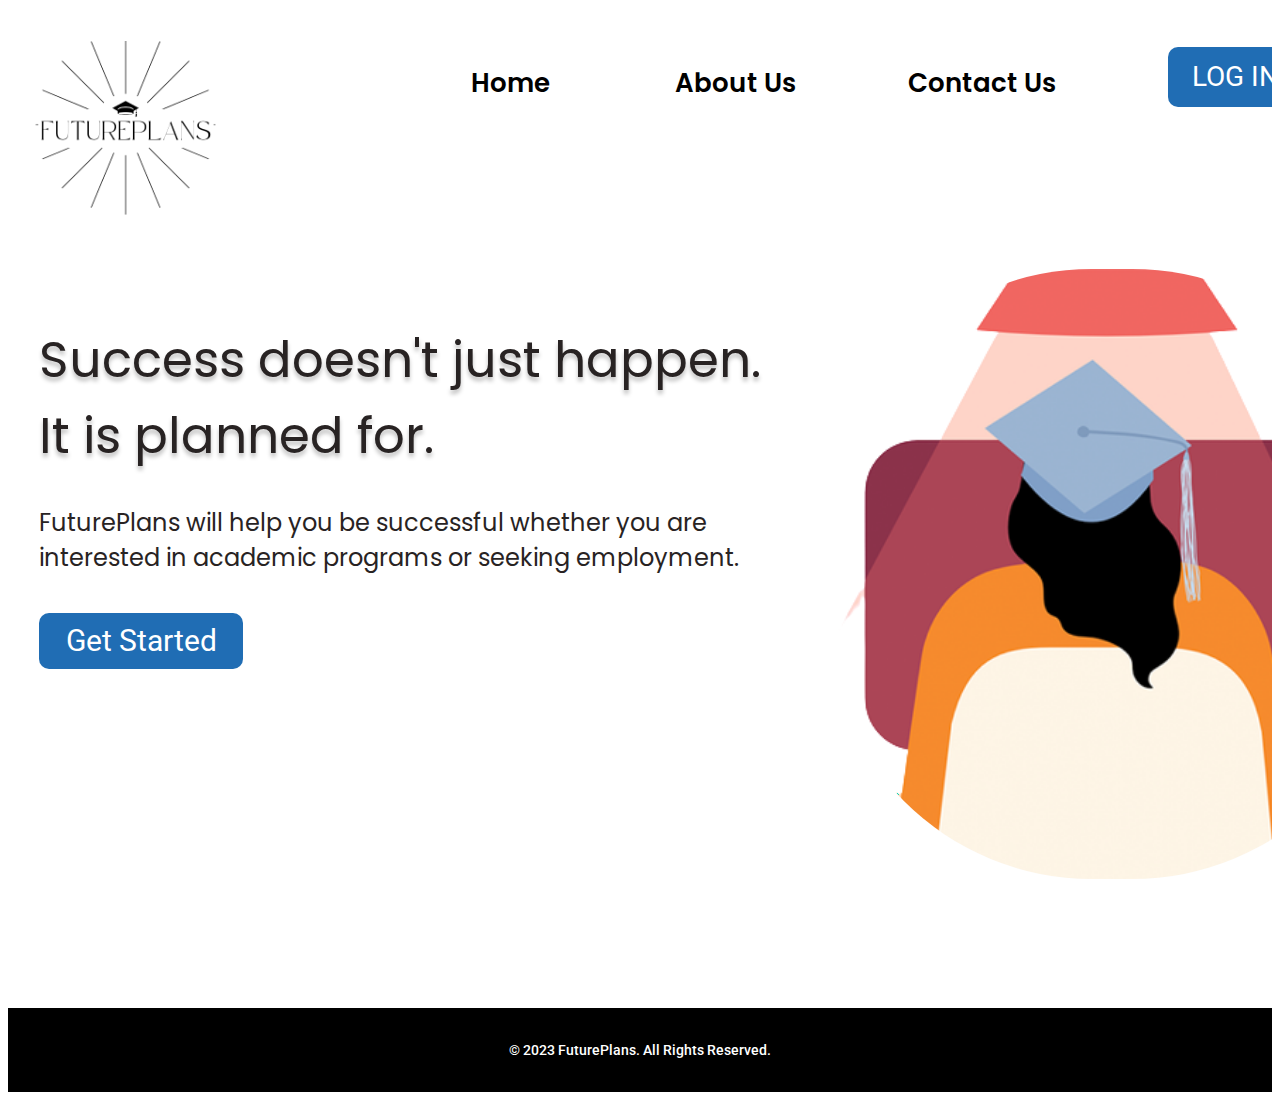
<file: index.html>
<!DOCTYPE html>
<html>
    <head>
        <link href="https://fonts.googleapis.com/css?family=Poppins&display=swap" rel="stylesheet" />
        <link href="https://fonts.googleapis.com/css?family=Roboto&display=swap" rel="stylesheet" />
        <link href="main.css" rel="stylesheet" />
        <title>FuturePlans</title>
    </head>

    <body>
        <div class="homepage">
            <div class="logo"></div>
            <span class="motto">Success doesn't just happen. It is planned for.</span>
            <span class="description">FuturePlans will help you be successful whether you are interested in academic programs or seeking employment. </span>
            <a href="getstarted.html"/>
                <div class="frame1">
                    <span class="getstarted">Get Started</span>
                </div>
            </a>

            <div class="picture1"></div>
            
            <a href="aboutus.html"/>
                <span class="aboutus">About Us</span>
            </a>

            <a href="contactus.html"/>
                <span class="contactus">Contact Us</span>
            </a>

            <a href="index.html"/>
                <span class="home">Home</span>
            </a>

            <a href="login.html"/>
                <div class="frame2">
                    <span class="login">LOG IN</span>
                </div>
            </a>
    
        </div>

    <footer class="footer">
      <p>&copy; 2023 FuturePlans. All Rights Reserved.</p>
    </footer>
  </body>
</html>
</file>
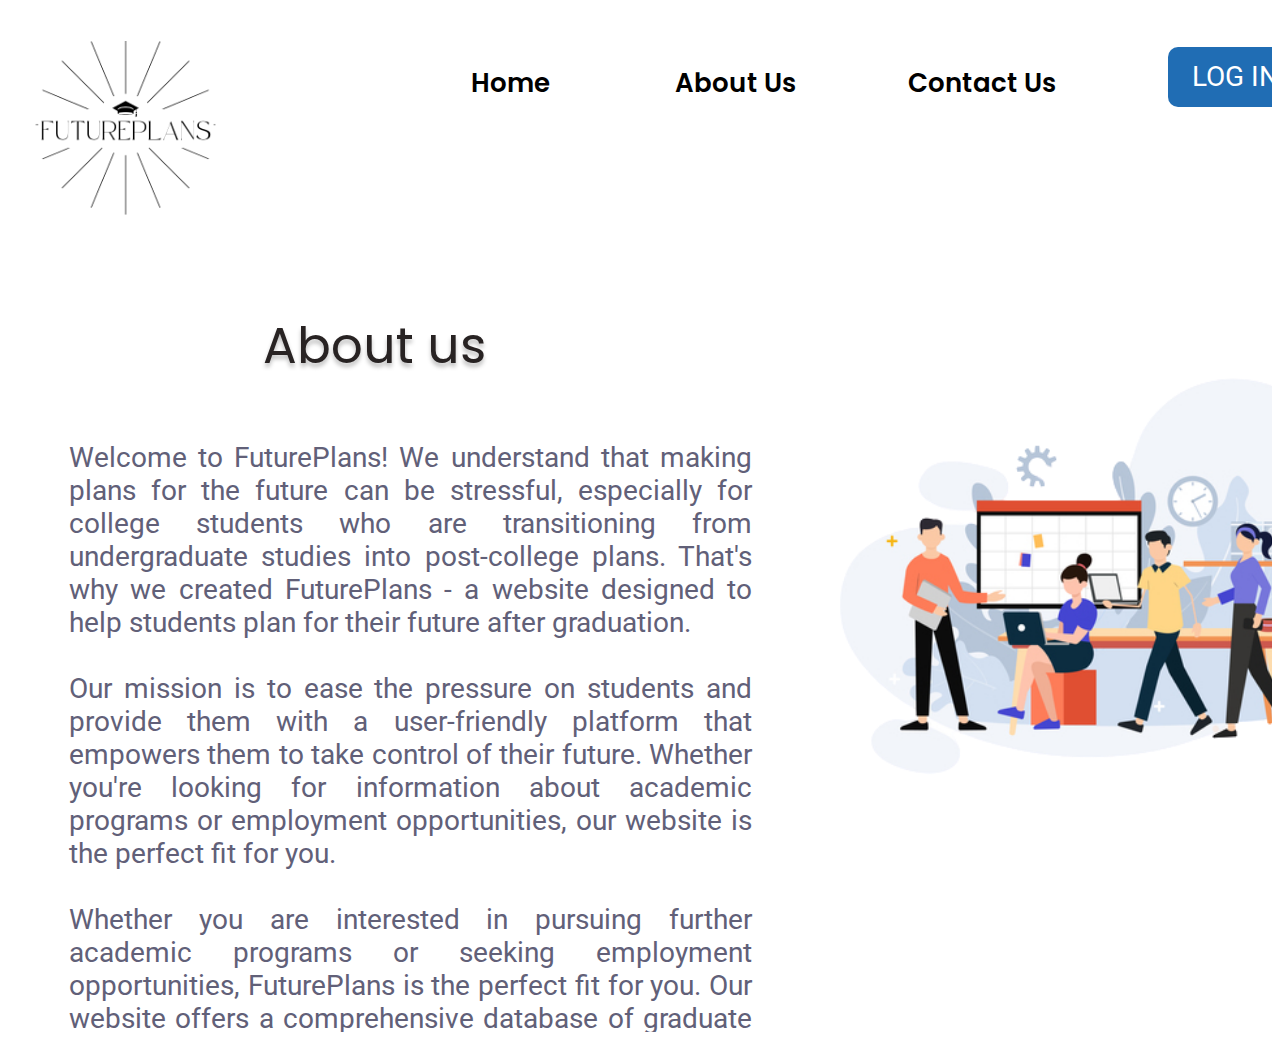
<file: aboutus.html>
<!DOCTYPE html>
<html>
    <head>
        <link href="https://fonts.googleapis.com/css?family=Poppins&display=swap" rel="stylesheet" />
    <link href="https://fonts.googleapis.com/css?family=Roboto&display=swap" rel="stylesheet" />
    <link href="aboutus.css" rel="stylesheet" />
    <title>About Us</title>
    </head>
    <body>
        <div class="background">
            <div class="logo"></div>

            <span class="aboutus1">About us</span>
            <span class="text">Welcome to FuturePlans! We understand that making plans for the future can be stressful, especially for college students who are transitioning from undergraduate studies into post-college plans. That's why we created FuturePlans - a website designed to help students plan for their future after graduation.
            <br>
            <br>Our mission is to ease the pressure on students and provide them with a user-friendly platform that empowers them to take control of their future. Whether you're looking for information about academic programs or employment opportunities, our website is the perfect fit for you.
            <br>
            <br>Whether you are interested in pursuing further academic programs or seeking employment opportunities, FuturePlans is the perfect fit for you. Our website offers a comprehensive database of graduate programs and job opportunities that cater to various interests and skill sets.
            <br>
            <br>At FuturePlans, we are committed to helping students alleviate some of the pressure that comes with planning for the future. Our goal is to empower students to take control of their future by providing the necessary tools and resources to succeed.</span>
            
            <div class="picture"></div>

            <a href="aboutus.html"/>
                <span class="aboutus">About Us</span>
            </a>

            <a href="contactus.html"/>
                <span class="contactus">Contact Us</span>
            </a>

            <a href="index.html"/>
                <span class="home">Home</span>
            </a>

            <a href="login.html"/>
                <div class="frame2">
                    <span class="login">LOG IN</span>
                </div>
            </a>
            
        </div>
    </body>
</html>
</file>
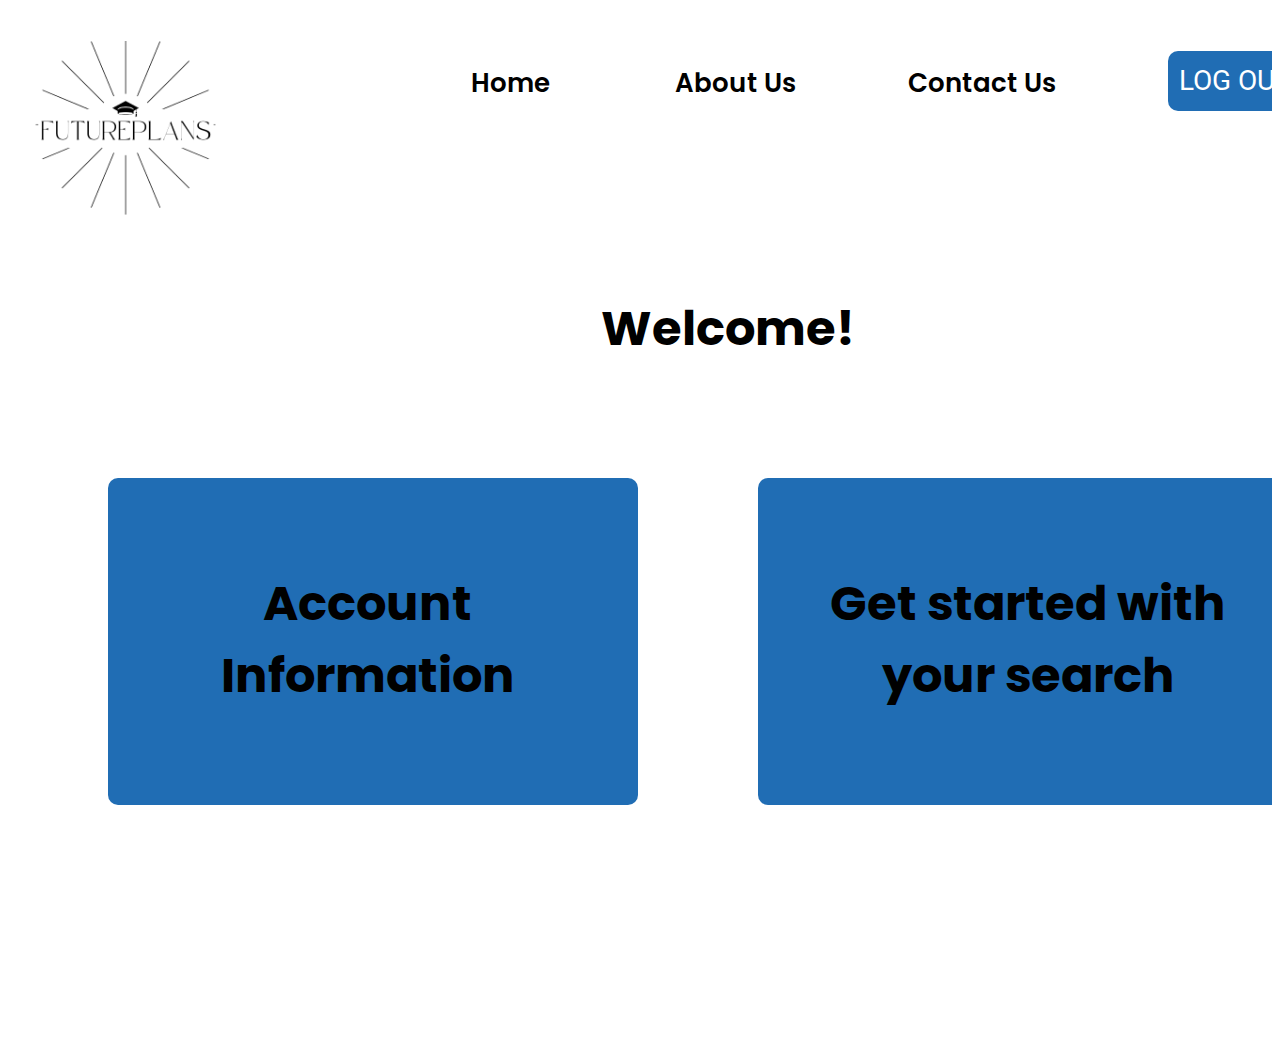
<file: account.html>
<!DOCTYPE html>
<html>
    <head>
        <link href="https://fonts.googleapis.com/css?family=Poppins&display=swap" rel="stylesheet" />
        <link href="https://fonts.googleapis.com/css?family=Roboto&display=swap" rel="stylesheet" />
        <link href="account.css" rel="stylesheet" />
        <title>Profile</title>
    </head>
    <body>
        <div class="background">
            <div class="logo"></div>

            <a href="index.html"/>
                <span class="home">Home</span>
            </a>

            <a href="aboutus.html"/>
                <span class="aboutus">About Us</span>
            </a>

            <a href="contactus.html"/>
                <span class="contactus">Contact Us</span>
            </a>

            <a href="logout.php"/>
                <div class="frame8">
                    <span class="logout">LOG OUT</span>
                </div>
            </a>


            <span class="text1">Welcome!</span>
            
            <a href="accountinfo.php"/>
                <div class="frame1"></div>
                <span class="text2">Account Information</span>
                <div class="accountinfo"></div>
            </a>

            <a href="search.html"/>
                <div class="frame2"></div>
                <span class="text3">Get started with your search</span>
                <div class="search"></div>
            </a>

            


        </div>

    </body>
</html>
</file>
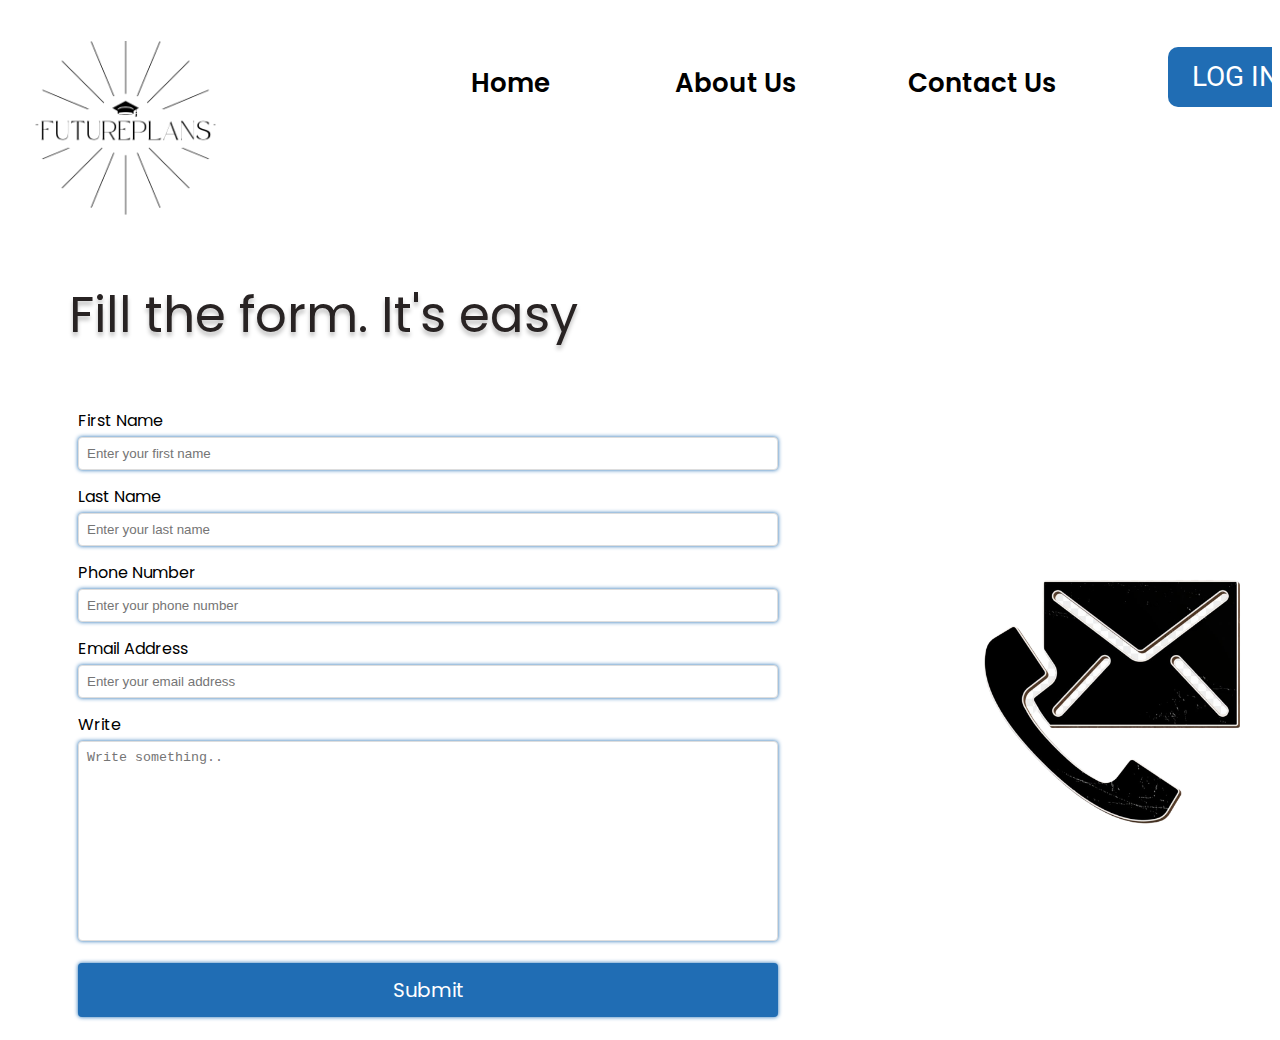
<file: contactus.html>
<!DOCTYPE html>
<html>
    <head>
        <link href="https://fonts.googleapis.com/css?family=Poppins&display=swap" rel="stylesheet" />
    <link href="https://fonts.googleapis.com/css?family=Roboto&display=swap" rel="stylesheet" />
    <link href="contactus.css" rel="stylesheet" />
    <title>Contact Us</title>
    </head>
    <body>
        <div class="background">
            <div class="logo"></div>

            <span class="text">Fill the form. It's easy</span>
            

            <form action="insert-info" method = "POST" style="margin: 70px; margin-top: 400px; width: 700px;">
                <label for="firstname">First Name</label>
                <input type="text" id="fname" name="firstname" placeholder="Enter your first name" required>
          
                <label for="lastname">Last Name</label>
                <input type="text" id="lname" name="lastname" placeholder="Enter your last name" required>

                <label for="phone">Phone Number</label>
                <input type="text" id="phone" name="phone" placeholder="Enter your phone number" required>

                <label for="email">Email Address </label>
                <input type="text" id="email" name="email" placeholder="Enter your email address" required>

                <label for="subject">Write</label>
                <textarea id="subject" name="subject" placeholder="Write something.." style="height:200px"></textarea>

                <input type="submit" value="Submit">

            </form>

            
            <div class="picture"></div>

            <a href="aboutus.html"/>
                <span class="aboutus">About Us</span>
            </a>

            <a href="contactus.html"/>
                <span class="contactus">Contact Us</span>
            </a>

            <a href="index.html"/>
                <span class="home">Home</span>
            </a>

            <a href="login.html"/>
                <div class="frame2">
                    <span class="login">LOG IN</span>
                </div>
            </a>
            
        </div>
    </body>
</html>
</file>
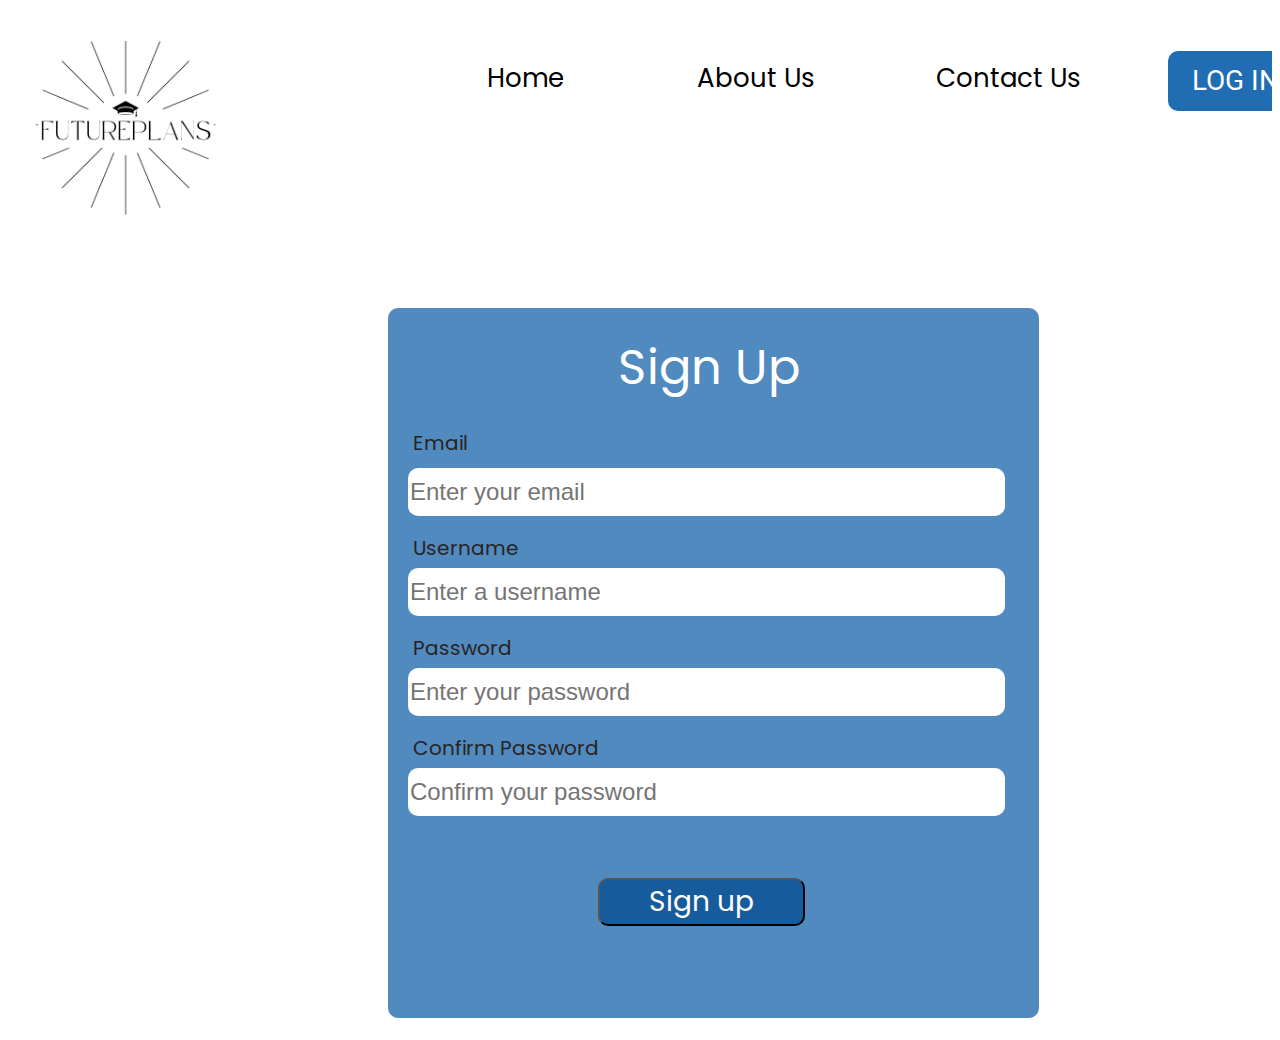
<file: getstarted.html>
<!DOCTYPE html>
<html>
    <head>
        <link href="https://fonts.googleapis.com/css?family=Poppins&display=swap" rel="stylesheet" />
        <link href="https://fonts.googleapis.com/css?family=Roboto&display=swap" rel="stylesheet" />
        <link href="getstarted.css" rel="stylesheet" />
        <title>Sign Up</title>
    </head>

    <body>
        <div class="background">
            <div class="logo"></div>

            <a href="index.html"/>
                <span class="home">Home</span>
            </a>

            <a href="aboutus.html"/>
                <span class="aboutus">About Us</span>
            </a>

            <a href="contactus.html"/>
                <span class="contactus">Contact Us</span>
            </a>
            
            <div class="frame1">
                <form name="f1" action = "registration.php" onsubmit = "return validation()" method = "post">  
                    <p> 
                        <span class="text2">Email</span>
                        <input type="text" name="email" id="email" placeholder="Enter your email">
                    </p>  
                    <p>
                        <span class="text3">Username</span>  
                        <input type="text" name="user" id="user" placeholder="Enter a username"> 
                    </p> 
                    <p>
                        <span class="text4">Password</span>  
                        <input type="password" name="pass1" id="pass1" placeholder="Enter your password"> 
                    </p>
                    <p>
                        <span class="text5">Confirm Password</span>   
                        <input type="password" name="pass2" id="pass2" placeholder="Confirm your password">
                    </p> 
                    <p>     
                        <input type =  "submit" id = "btn" value = "Sign up" />  
                    </p> 
                    <span class="text">Sign Up</span> 
                </form> 
            </div>  
          
            
            <a href="login.html"/>
                <div class="frame8">
                    <span class="login">LOG IN</span>
                </div>
            </a>

        </div>

        <script>
            // Check if the fields are not empty. If they are, print an error message. 
            // Check if the passwords entered match. If they don't, print a message. 
            function validation()  
            {  
                var em=document.f1.email.value; 
                var id=document.f1.user.value;  
                var ps1=document.f1.pass1.value; 
                var ps2=document.f1.pass2.value; 

                if(em.length =="" || id.length=="" || ps1.length=="" || ps2.length=="") {  
                    alert("Please complete all the fields");  
                    return false;  
                } 
                else if (ps1 != ps2)
                {
                    alert("The passwords don't match");  
                    return false;
                } 
                else  
                {  
                    if(em.length=="") {  
                        alert("Email is empty");  
                        return false;  
                    } 
                    if(id.length=="") {  
                        alert("Username is empty");  
                        return false;  
                    }   
                    if (ps1.length=="") {  
                    alert("Password field is empty");  
                    return false;  
                    }  
                    if (ps2.length=="") {  
                    alert("Please confirm the password");  
                    return false;  
                    }
                }                             
            }  
        </script>   

    </body>
</html>
</file>
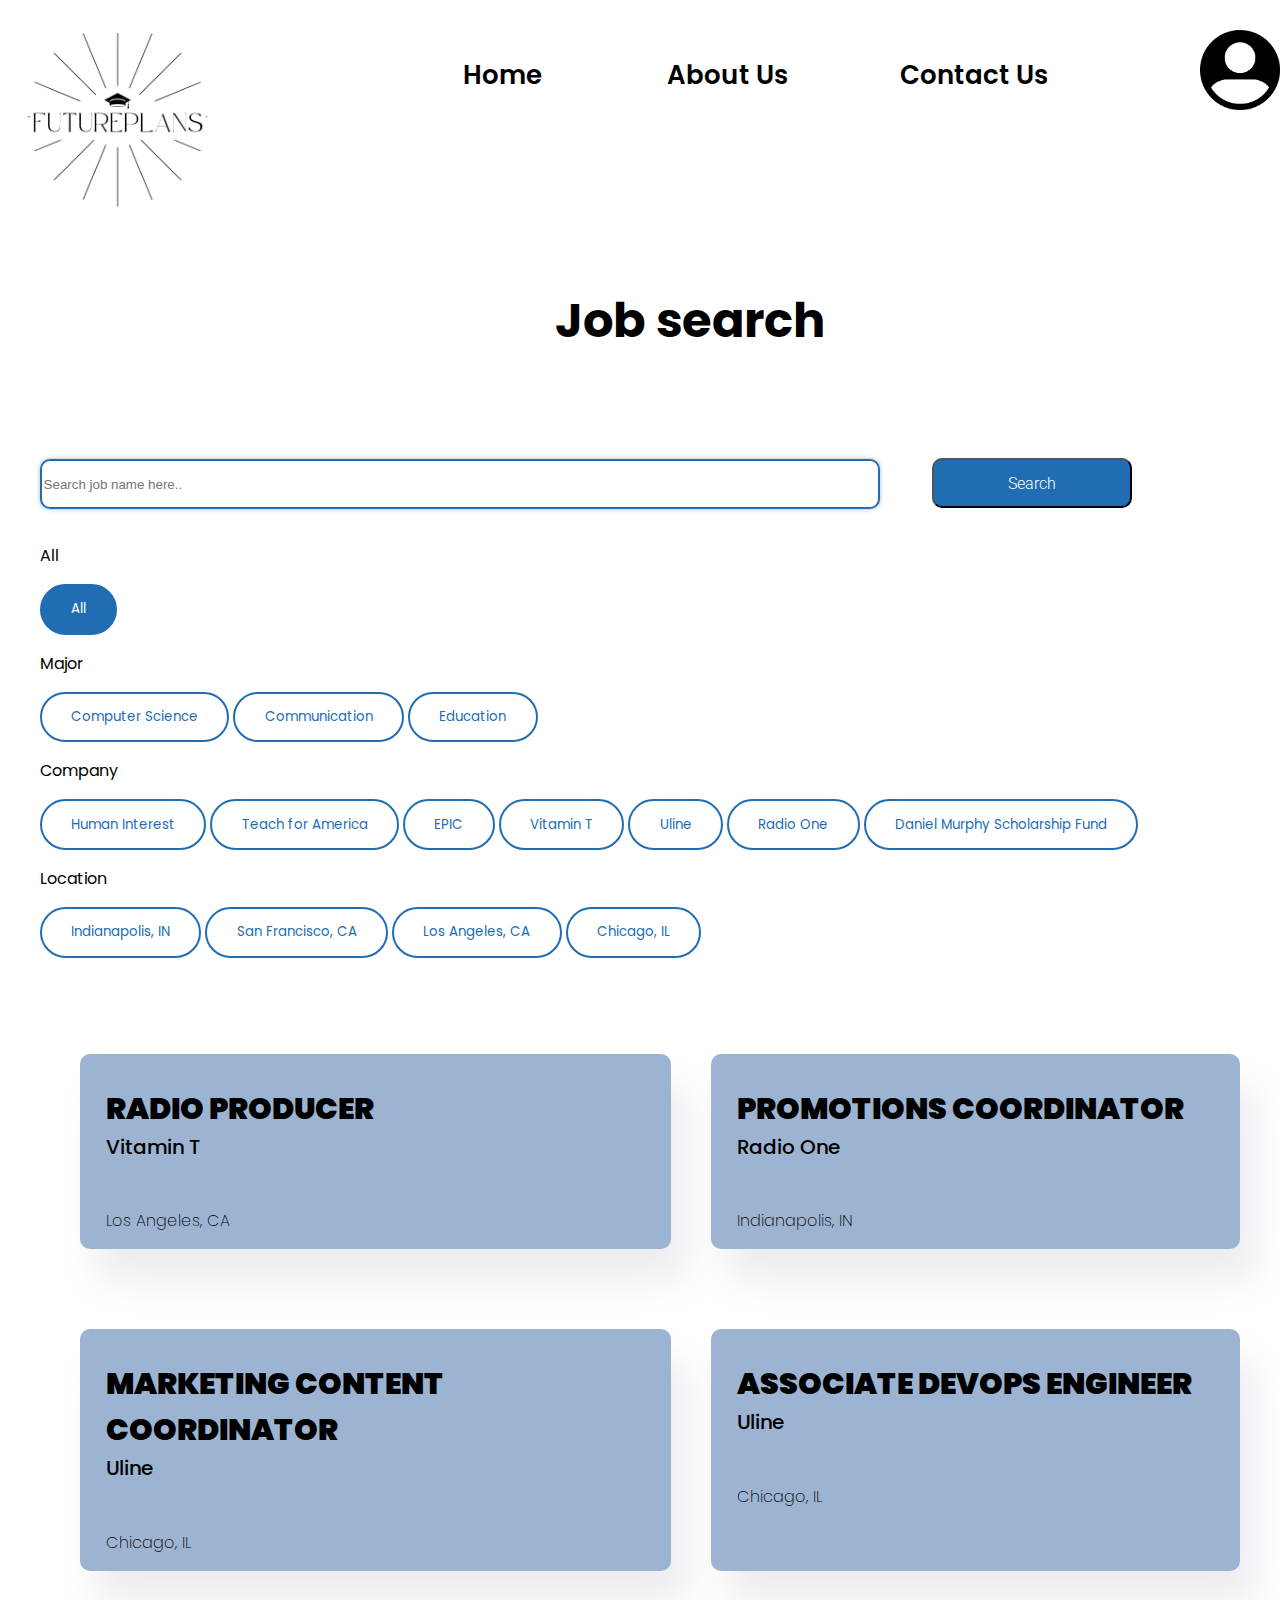
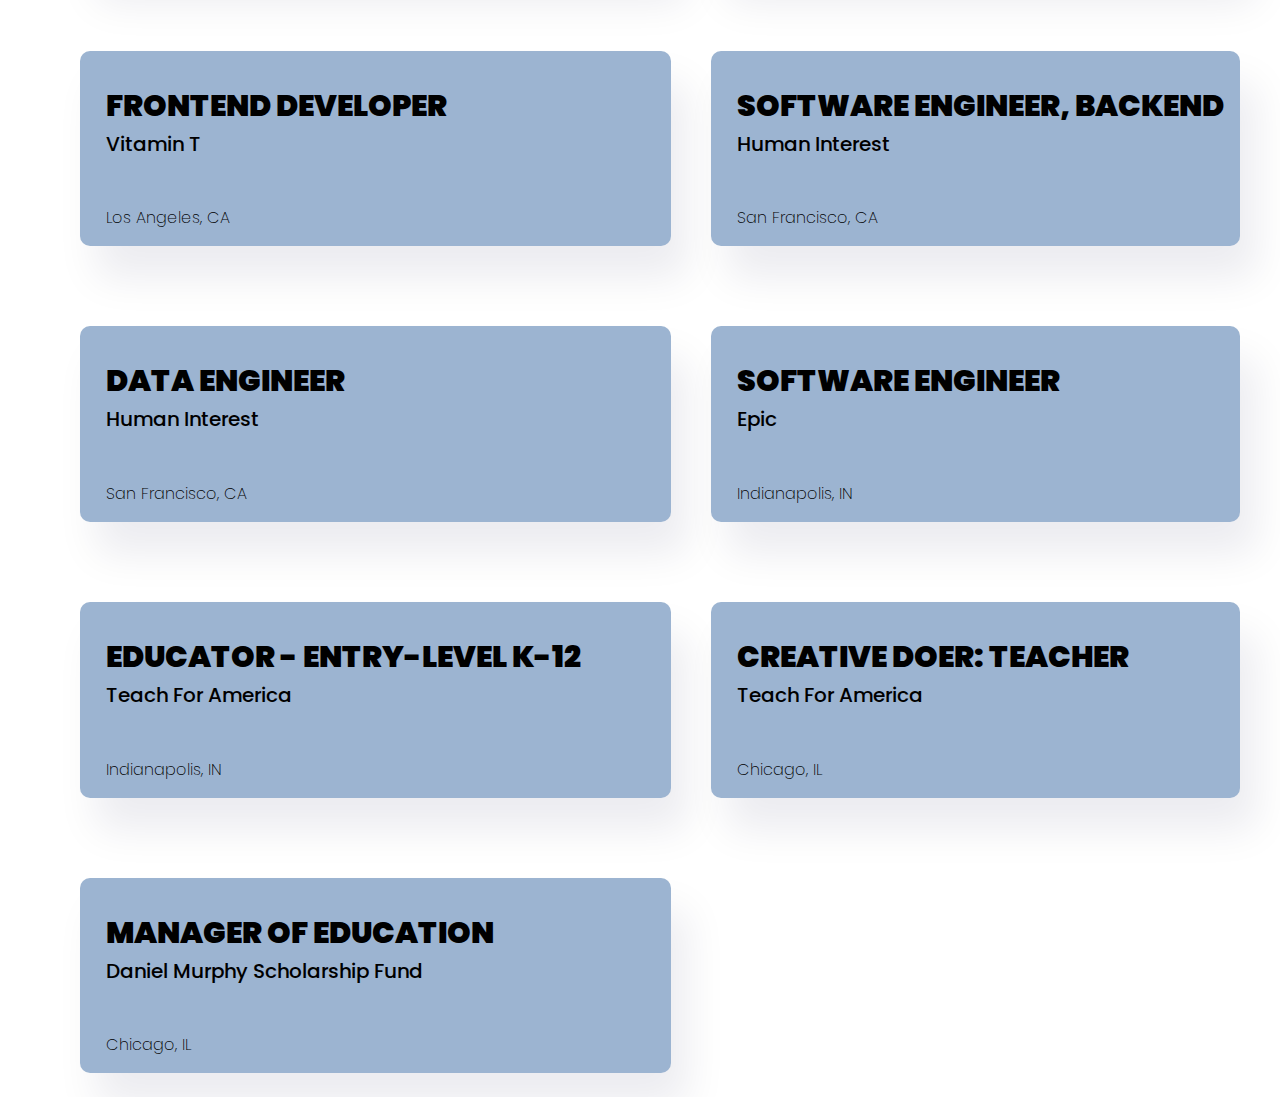
<file: jobsearch.html>
<!DOCTYPE html>
<html>
    <head>
        <link href="https://fonts.googleapis.com/css?family=Poppins&display=swap" rel="stylesheet" />
        <link href="https://fonts.googleapis.com/css?family=Roboto&display=swap" rel="stylesheet" />
        <link href="jobsearch.css" rel="stylesheet" />
        <title>Job Search</title>
    </head>

    <body>
        <div class="logo"></div>

        <a href="index.html"/>
          <span class="home">Home</span>
        </a>

        <a href="aboutus.html"/>
          <span class="aboutus">About Us</span>
        </a>

        <a href="contactus.html"/>
            <span class="contactus">Contact Us</span>
        </a>

        <div class="icon"></div>

        <span class="text1">Job search</span>

        <div class="wrapper">
          <div id="search-container">
            <input
              type="search"
              id="search-input"
              placeholder="Search job name here.."
            />
            <button id="search">Search</button>
            </div>

            <br>

            <div id="buttons">

            <p style="font-family:Poppins"> All</p>

            <button class="button-value" onclick="filterJob('all')">All</button>
                  
            <p style="font-family:Poppins"> Major</p>

            <button class="button-value" onclick="filterJob('computerscience')"> Computer Science
            </button>
            <button class="button-value" onclick="filterJob('communication')"> Communication
            </button>
            <button class="button-value" onclick="filterJob('education')">
            Education 
            </button>
  
            <p style="font-family:Poppins"> Company</p>     

            <button class="button-value" onclick="filterJob('humaninterest')"> Human Interest
            </button>
            <button class="button-value" onclick="filterJob('teachforamerica')"> Teach for America
            </button>
            <button class="button-value" onclick="filterJob('epic')"> EPIC
            </button>
            <button class="button-value" onclick="filterJob('vitamint')"> Vitamin T
            </button>
            <button class="button-value" onclick="filterJob('uline')"> Uline
            </button>
            <button class="button-value" onclick="filterJob('radioone')"> Radio One
            </button>
            <button class="button-value" onclick="filterJob('danielmurphyscholarshipfund')"> Daniel Murphy Scholarship Fund
            </button>

            <p style="font-family:Poppins"> Location</p>

            <button class="button-value" onclick="filterJob('Indianapolis,IN')"> Indianapolis, IN
            </button>
            <button class="button-value" onclick="filterJob('SanFrancisco,CA')"> San Francisco, CA
            </button>
            <button class="button-value" onclick="filterJob('LosAngeles,CA')"> Los Angeles, CA
            </button>
            <button class="button-value" onclick="filterJob('Chicago,IL')"> Chicago, IL
            </button>

          </div>
                
          <div id="jobs"></div>

        </div>
  
      <script src="jobsearch.js"></script>

    </body>
    
</html>
</file>
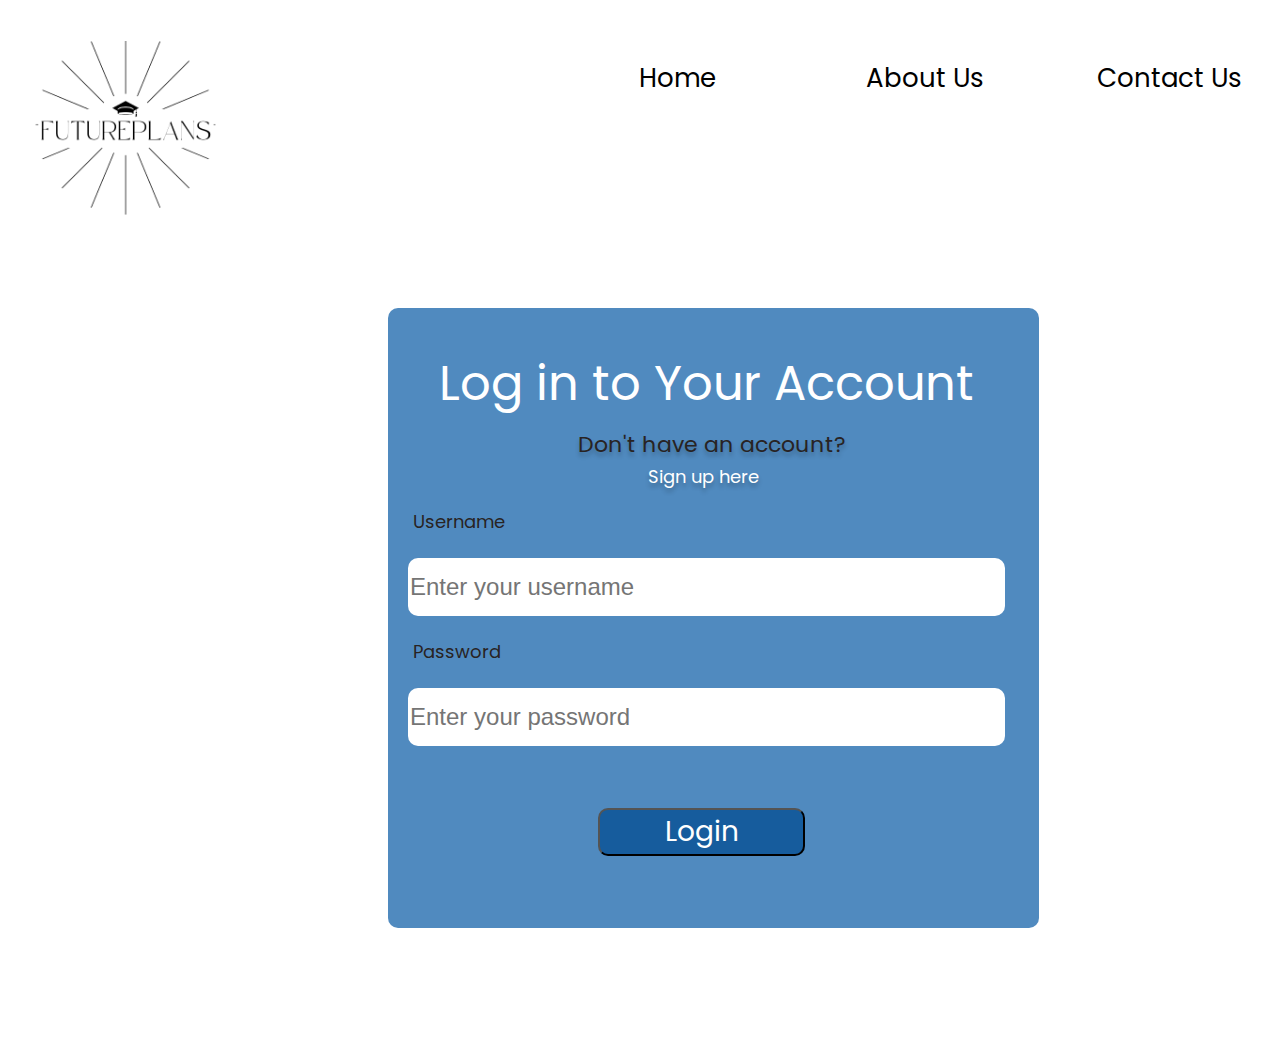
<file: login.html>
<!DOCTYPE html>
<html>
    <head>
        <link href="https://fonts.googleapis.com/css?family=Poppins&display=swap" rel="stylesheet" />
        <link href="login.css" rel="stylesheet" />
        <title>Log in</title>
    </head>

    <body>
        <div class="background">
            <div class="logo"></div>
            
            <a href="index.html"/>
                <span class="home">Home</span>
            </a>
            
            <a href="aboutus.html"/>
                <span class="aboutus">About Us</span>
            </a>

            <a href="contactus.html"/>
                <span class="contactus">Contact Us</span>
            </a>

            <div class="frame1">
                <span class="text">Log in to Your Account</span>
                
                <span class="text2">Don't have an account?</span>

                <a href="getstarted.html"/>
                <span class="text3">Sign up here</span>
                </a>

                <form name="f1" action = "authentication.php" onsubmit = "return validation()" method = "post">  
                    <p>  
                        <span class="text4">Username</span>
                        <input type = "text" id ="user" name  = "user" placeholder = "Enter your username"/>  
                    </p>  
                    <p>  
                        <span class="text5">Password</span> 
                        <input type = "password" id ="pass" name  = "pass" placeholder = "Enter your password"/>  
                    </p>  
                    <p>     
                        <input type =  "submit" id = "btn" value = "Login" />  
                    </p>  
                </form> 
            </div>   
                
            </div>
        </div>
        <script>  
        // Check if the username and password fields are not empty. If they are, print an error message.
            function validation()  
            {  
                var id=document.f1.user.value;  
                var ps=document.f1.pass.value;  
                if(id.length=="" && ps.length=="") {  
                    alert("Username and Password fields are empty");  
                    return false;  
                }  
                else  
                {  
                    if(id.length=="") {  
                        alert("Username is empty");  
                        return false;  
                    }   
                    if (ps.length=="") {  
                    alert("Password field is empty");  
                    return false;  
                    }  
                }                             
            }  
        </script> 
    </body>
</html>
</file>
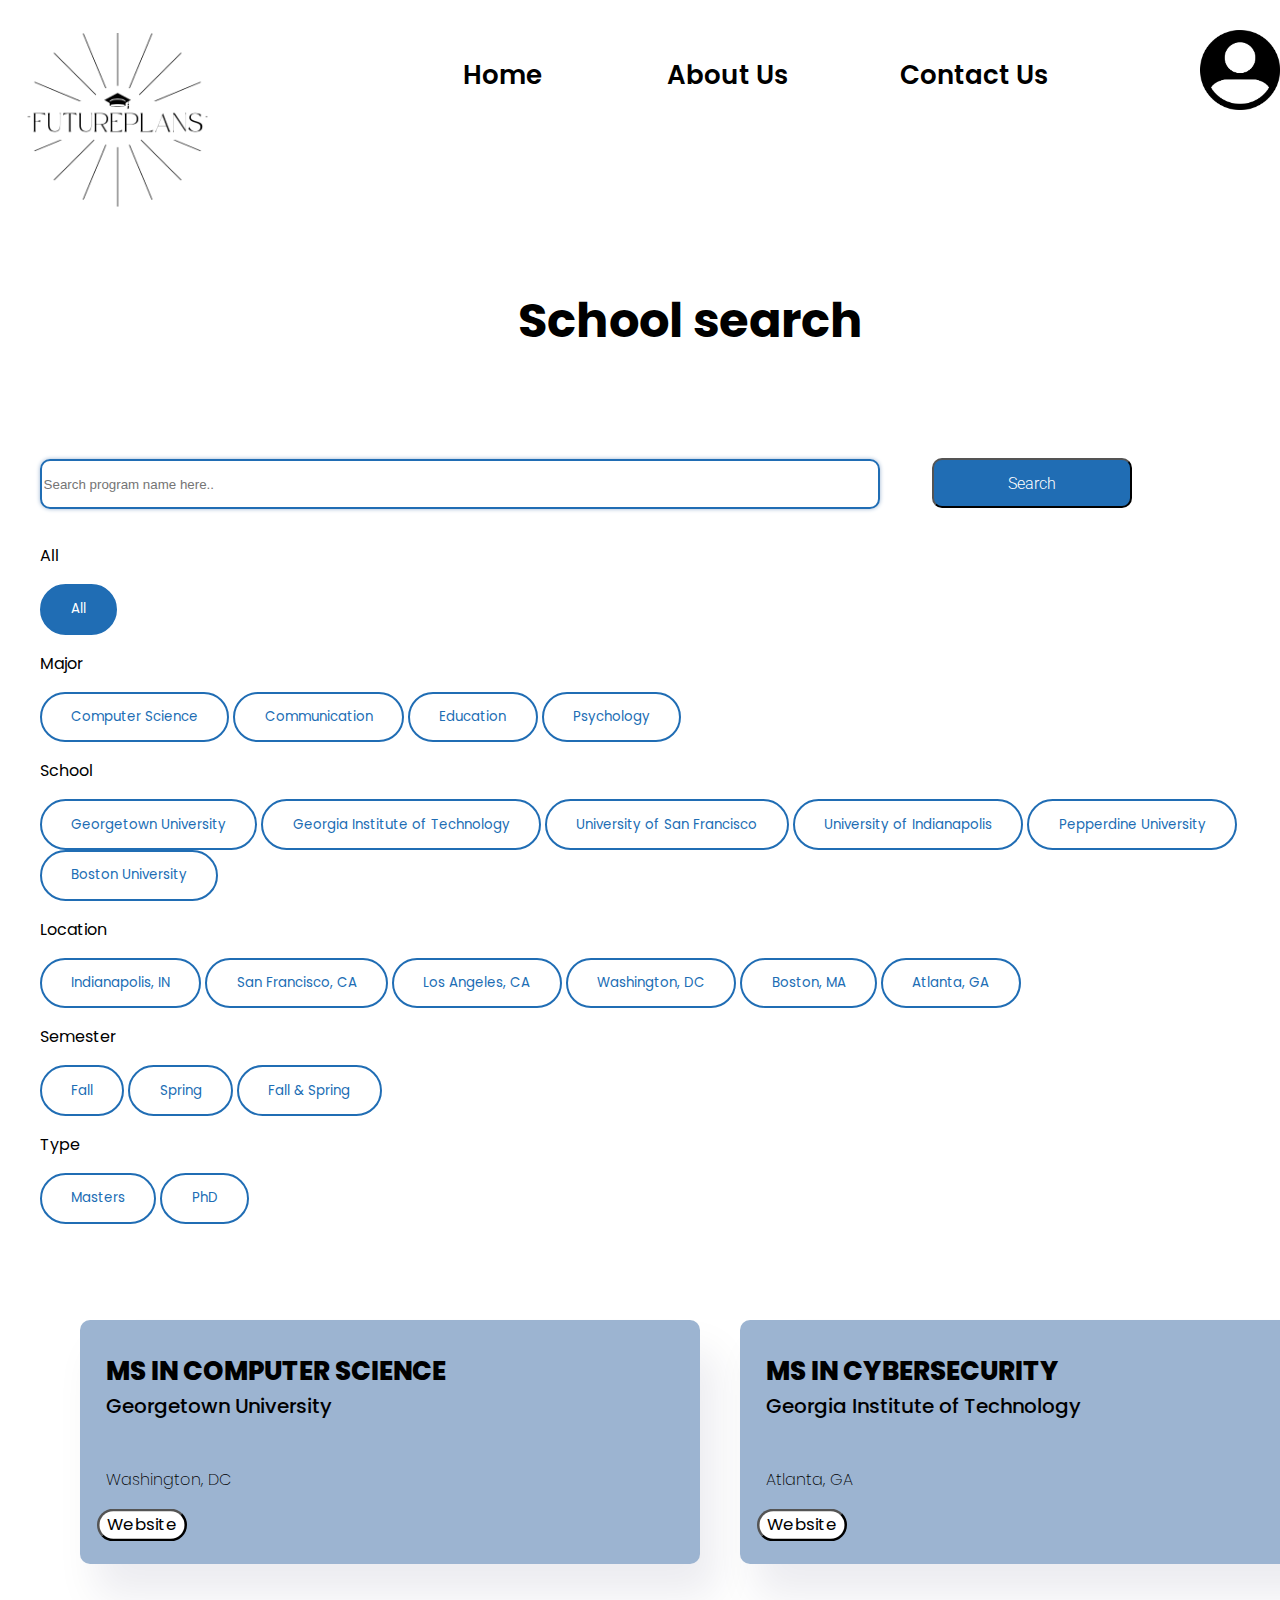
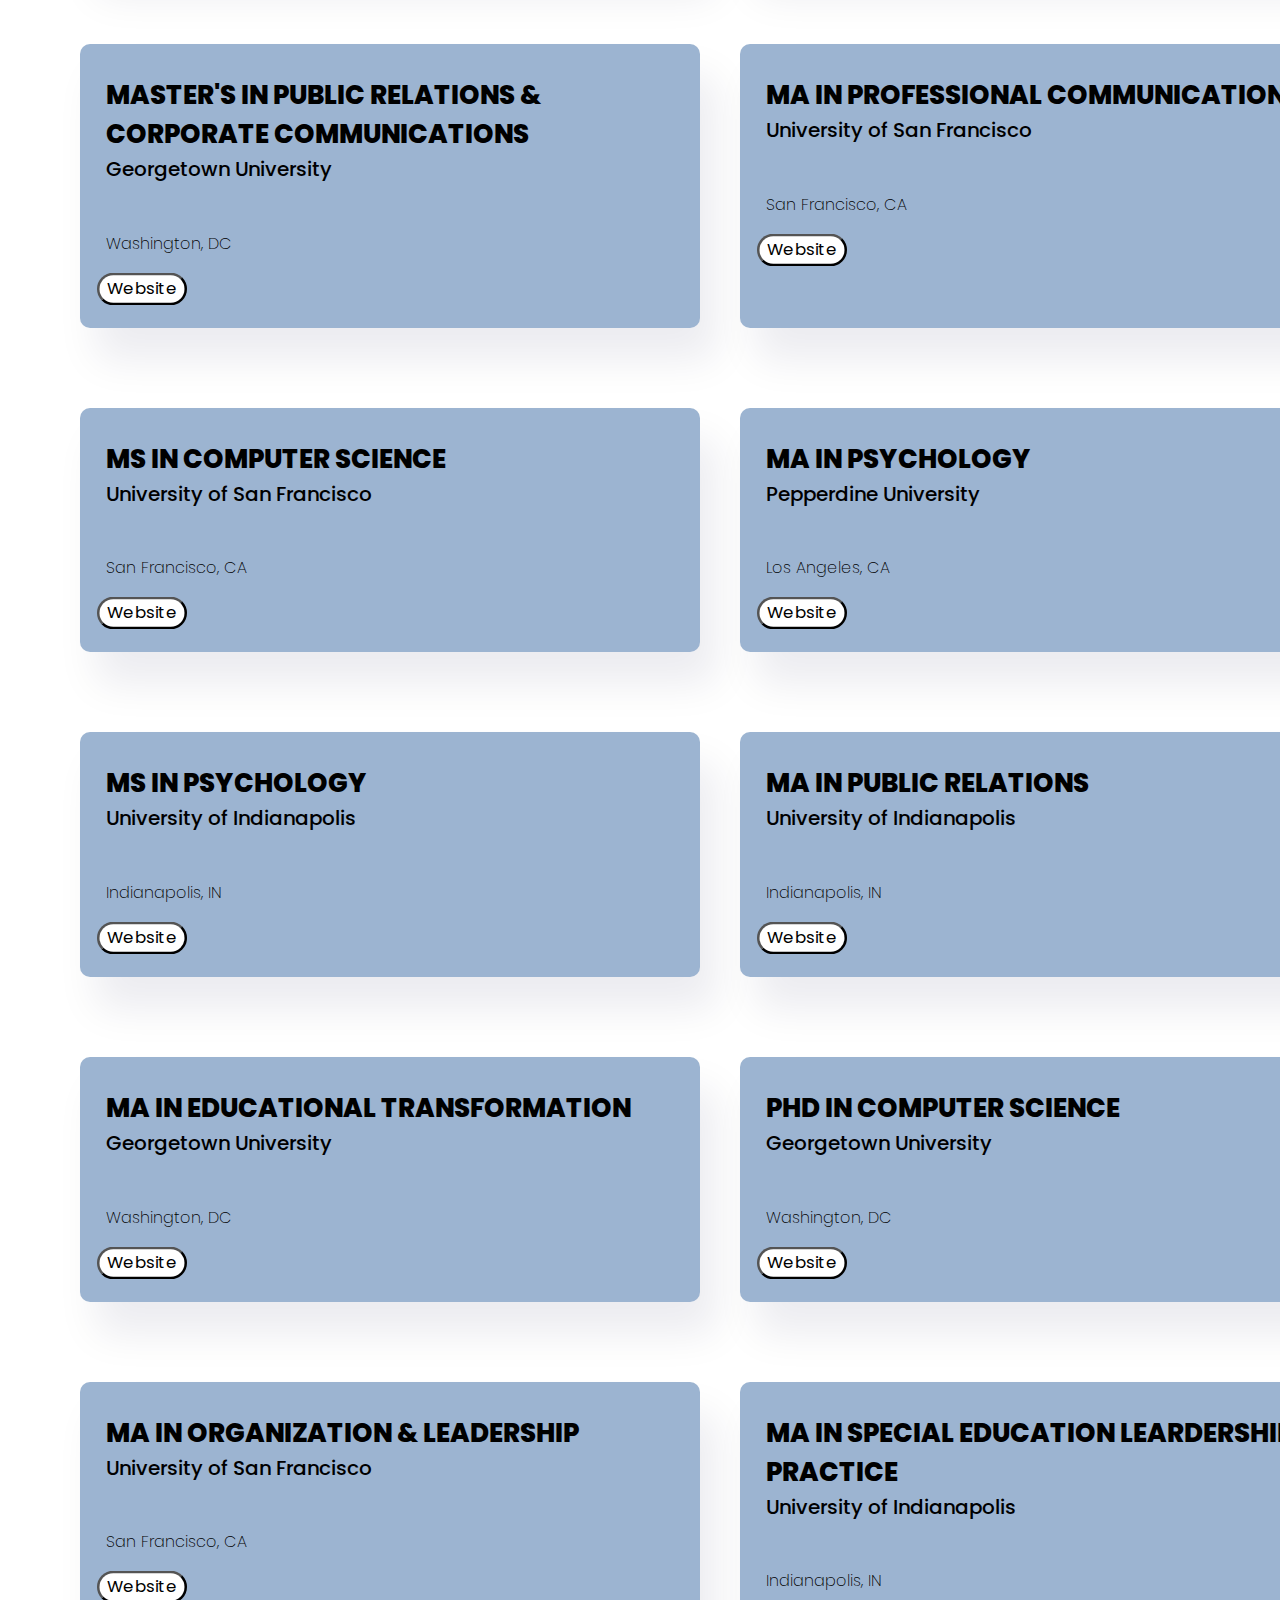
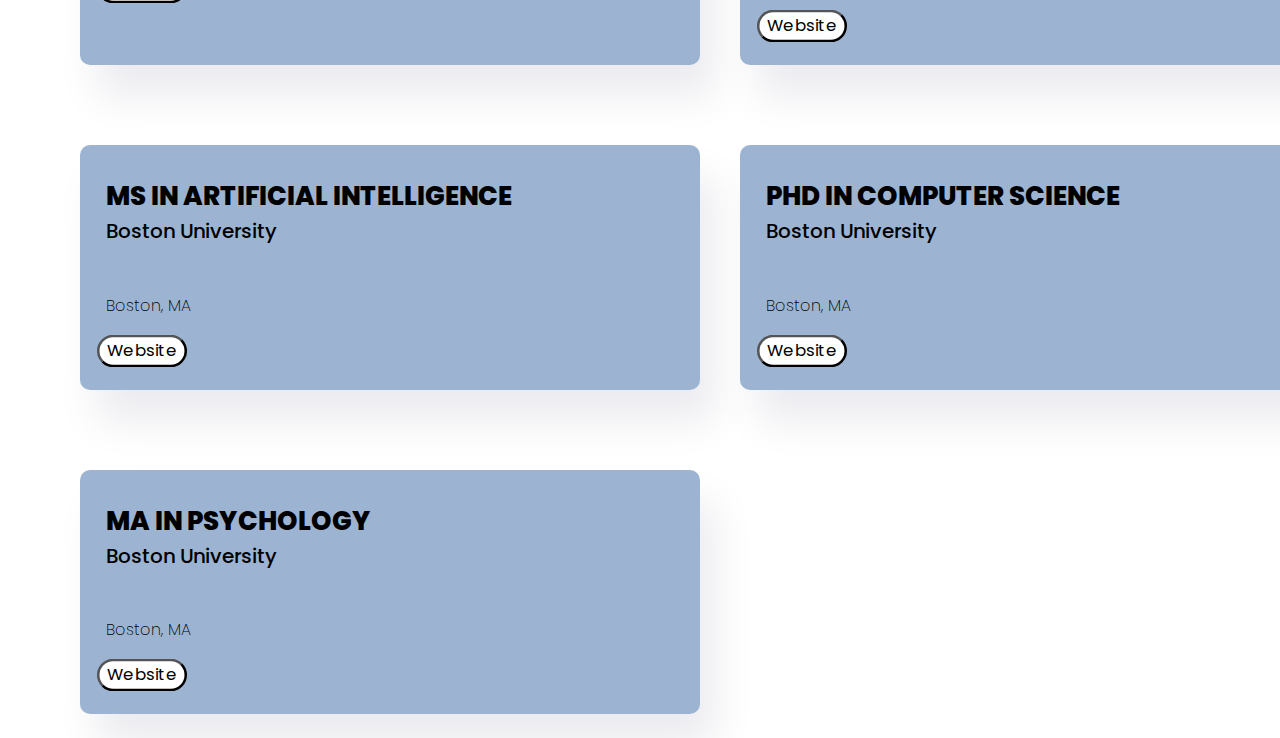
<file: schoolsearch.html>
<!DOCTYPE html>
<html>
    <head>
        <link href="https://fonts.googleapis.com/css?family=Poppins&display=swap" rel="stylesheet" />
        <link href="https://fonts.googleapis.com/css?family=Roboto&display=swap" rel="stylesheet" />
        <link href="schoolsearch.css" rel="stylesheet" />
        <title>School Search</title>
    </head>

    <body>
        <div class="logo"></div>

        <a href="index.html"/>
          <span class="home">Home</span>
        </a>

        <a href="aboutus.html"/>
          <span class="aboutus">About Us</span>
        </a>

        <a href="contactus.html"/>
            <span class="contactus">Contact Us</span>
        </a>

        <div class="icon"></div>

        <span class="text1">School search</span>

        <div class="wrapper">
          <div id="search-container">
            <input
              type="search"
              id="search-input"
              placeholder="Search program name here.."
            />
            <button id="search">Search</button>
            </div>

            <br>

            <div id="buttons">

            <p style="font-family:Poppins"> All</p>

            <button class="button-value" onclick="filterProgram('all')">All</button>
                  
            <p style="font-family:Poppins"> Major</p>

            <button class="button-value" onclick="filterProgram('computerscience')"> Computer Science
            </button>
            <button class="button-value" onclick="filterProgram('communication')"> Communication
            </button>
            <button class="button-value" onclick="filterProgram('education')"> Education 
            </button>
            </button>
            <button class="button-value" onclick="filterProgram('psychology')"> Psychology
            </button>
  
            <p style="font-family:Poppins"> School</p>     

            <button class="button-value" onclick="filterProgram('georgetownuniversity')"> Georgetown University
            </button>
            <button class="button-value" onclick="filterProgram('georgiainstituteoftechnology')"> Georgia Institute of Technology
            </button>
            <button class="button-value" onclick="filterProgram('universityofsanfrancisco')"> University of San Francisco
            </button>
            <button class="button-value" onclick="filterProgram('universityofindianapolis')"> University of Indianapolis
            </button>
            <button class="button-value" onclick="filterProgram('pepperdineuniversity')"> Pepperdine University
            </button>
            <button class="button-value" onclick="filterProgram('bostonuniversity')"> Boston University
            </button>

            <p style="font-family:Poppins"> Location</p>

            <button class="button-value" onclick="filterProgram('Indianapolis,IN')"> Indianapolis, IN
            </button>
            <button class="button-value" onclick="filterProgram('SanFrancisco,CA')"> San Francisco, CA
            </button>
            <button class="button-value" onclick="filterProgram('LosAngeles,CA')"> Los Angeles, CA
            </button>
            <button class="button-value" onclick="filterProgram('Washington,DC')"> Washington, DC
            </button>
            <button class="button-value" onclick="filterProgram('Boston,MA')"> Boston, MA
            </button>
            <button class="button-value" onclick="filterProgram('Atlanta,GA')"> Atlanta, GA
            </button>

            <p style="font-family:Poppins"> Semester</p>

            <button class="button-value" onclick="filterProgram('fall')"> Fall
            </button>
            <button class="button-value" onclick="filterProgram('spring')"> Spring
            </button>
            <button class="button-value" onclick="filterProgram('fall&spring')"> Fall & Spring
            </button>

            <p style="font-family:Poppins"> Type</p>

            <button class="button-value" onclick="filterProgram('masters')"> Masters
            </button>
            <button class="button-value" onclick="filterProgram('phd')"> PhD
            </button>

          </div>
                
          <div id="programs"></div>

        </div>
  
      <script src="schoolsearch.js"></script>

    </body>
    
</html>
</file>
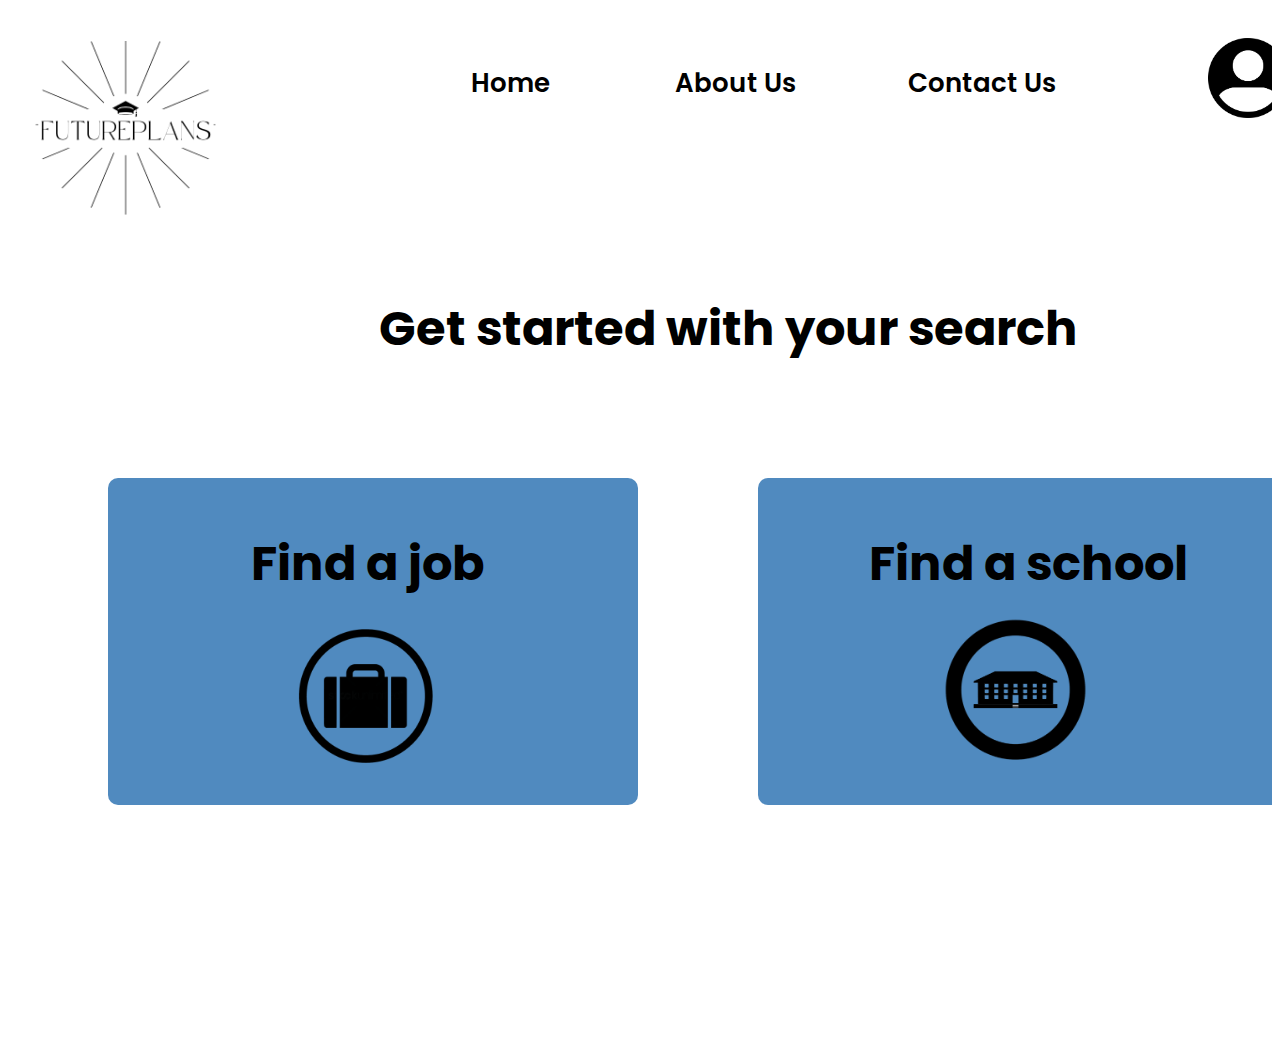
<file: search.html>
<!DOCTYPE html>
<html>
    <head>
        <link href="https://fonts.googleapis.com/css?family=Poppins&display=swap" rel="stylesheet" />
        <link href="search.css" rel="stylesheet" />
        <title>Search</title>
    </head>
    <body>
        <div class="background">
            <div class="logo"></div>

            <a href="index.html"/>
                <span class="home">Home</span>
            </a>

            <a href="aboutus.html"/>
                <span class="aboutus">About Us</span>
            </a>

            <a href="contactus.html"/>
                <span class="contactus">Contact Us</span>
            </a>

            <div class="icon"></div>

            <span class="text1">Get started with your search</span>

            <a href="jobsearch.html"/>
                <div class="frame1"></div>
                <span class="text2">Find a job</span>
                <div class="job"></div>
            </a>
            
            <a href="schoolsearch.html"/>
                <div class="frame2"></div>
                <span class="text3">Find a school</span>
                <div class="school"></div>
            </a>


        </div>
    </body>
</html>
</file>
<file: main.css>
* {
  box-sizing: border-box;
}
body {
  font-size: 14px;
}
.homepage {
  width: 100%;
  height: 950px;
  background: rgba(255,255,255,1);
  opacity: 1;
  position: relative;
  top: 0px;
  left: 0px;
  overflow: hidden;
}

.logo {
  width: 235px;
  height: 175px;
  background: url("logo.png");
  background-repeat: no-repeat;
  background-position: center center;
  background-size: cover;
  opacity: 1;
  position: absolute;
  top: 33px;
  left: 0px;
  overflow: hidden;
}
.motto {
  width: 741px;
  color: rgba(40,35,35,1);
  position: absolute;
  top: 314px;
  left: 31px;
  text-shadow: 0px 4px 4px rgba(0, 0, 0, 0.25);
  font-family: Poppins;
  font-weight: Medium;
  font-size: 50px;
  opacity: 1;
  text-align: left;
}

.description {
  width: 779px;
  color: rgba(40,35,35,1);
  position: absolute;
  top: 497px;
  left: 31px;
  font-family: Poppins;
  font-weight: Regular;
  font-size: 24px;
  opacity: 1;
  text-align: left;
}

.frame1 {
  width: 204px;
  height: 56px;
  background: rgba(32,109,180,1);
  gap: 10px;
  opacity: 1;
  position: absolute;
  top: 605px;
  left: 31px;
  border-radius: 10px;
  border: 1px none;
  overflow: hidden;
  align-items: flex-start;
  cursor: pointer;
  
}
.getstarted {
  color: rgba(255,255,255,1);
  font-size: 30px;
  font-family: Roboto;
  font-weight: 400;
  letter-spacing: 0;
  text-align: center;
  width: 204px;
  position: absolute;
  top: 10px;
}

.frame1:hover {
  background-color: rgba(156, 180, 209, 1);
}

.frame1:active {
  background-color: rgba(32,109,180,1);;
}


.picture1 {
  width: 572px;
  height: 610px;
  background: url("picture1.png");
  background-repeat: no-repeat;
  background-position: center center;
  background-size: cover;
  opacity: 1;
  position: absolute;
  top: 261px;
  left: 818px;
  border-top-left-radius: 266px;
  border-top-right-radius: 266px;
  border-bottom-left-radius: 266px;
  border-bottom-right-radius: 266px;
  overflow: hidden;
}
.aboutus {
  height: 72px;
  left: 614px;
  letter-spacing: 0;
  position: absolute;
  text-align: center;
  top: 39px;
  width: 227px;
  display: flex;
  flex-direction: column;
  justify-content: center;
  color: rgba(0,0,0,1);
  font-family: Poppins;
  font-size: 26px;
  font-weight:600;
  font-style: normal;
  cursor: pointer;
}

.aboutus:hover {
  color: rgba(156, 180, 209, 1);
}

.aboutus:active {
  color: rgba(0,0,0,1);
}


.contactus {
  height: 72px;
  left: 861px;
  letter-spacing: 0;
  position: absolute;
  text-align: center;
  top: 39px;
  width: 227px;
  display: flex;
  flex-direction: column;
  justify-content: center;
  color: rgba(0,0,0,1);
  font-family: Poppins;
  font-size: 26px;
  font-weight:600;
  font-style: normal;
  cursor: pointer;
}

.contactus:hover {
  color: rgba(156, 180, 209, 1);
}

.contactus:active {
  color: rgba(0,0,0,1);
}


.home {
  height: 72px;
  left: 389px;
  letter-spacing: 0;
  position: absolute;
  text-align: center;
  top: 39px;
  width: 227px;
  display: flex;
  flex-direction: column;
  justify-content: center;
  color: rgba(0,0,0,1);
  font-family: Poppins;
  font-size: 26px;
  font-weight:600;
  font-style: normal;
  cursor: pointer;
}

.home:hover {
  color: rgba(156, 180, 209, 1);
}

.home:active {
  color: rgba(0,0,0,1);
}

.frame2 {
  width: 135px;
  height: 60px;
  opacity: 1;
  background: rgba(32,109,180,1);
  left: 1160px;
  top: 39px;
  border-radius: 10px;
  display: flex;
  position: absolute;
  overflow: hidden;
  cursor: pointer;
}

.frame2:hover {
  background-color: rgba(156, 180, 209, 1);
}

.frame2:active {
  background-color: rgba(32,109,180,1);
}

.login {
  color: rgba(255,255,255,1);
  font-size: 28px;
  font-family: Roboto;
  font-weight: Regular;
  letter-spacing: 0;
  text-align: center;
  width: 135px;
  height: 60px;
  position: absolute;
  top: 13px;
}

/* Style the footer */
.footer {
  background-color: #000;
  color: #fff;
  padding: 20px;
  text-align: center;
  font-family: 'Roboto', sans-serif;
  font-weight: 500;
  margin-top: 50px;
}
</file>
<file: aboutus.css>
* {
    box-sizing: border-box;
  }
  body {
    font-size: 14px;
  }
  .background {
    width: 100%;
    height: 1024px;
    background: rgba(255,255,255,1);
    opacity: 1;
    position: relative;
    top: 0px;
    left: 0px;
    overflow: hidden;
  }
  
  .logo {
    width: 235px;
    height: 175px;
    background: url("logo.png");
    background-repeat: no-repeat;
    background-position: center center;
    background-size: cover;
    opacity: 1;
    position: absolute;
    top: 33px;
    left: 0px;
    overflow: hidden;
  }
  
  .aboutus1 {
    width: 261px;
    color: rgba(40,35,35,1);
    position: absolute;
    top: 300px;
    left: 255px;
    text-shadow: 0px 4px 4px rgba(0, 0, 0, 0.25);
    font-family: Poppins;
    font-weight: Medium;
    font-size: 50px;
    opacity: 1;
    text-align: left;
  }
  .text {
    width: 683px;
    color: rgba(97,96,120,1);
    position: absolute;
    top: 433px;
    left: 61px;
    font-family: Roboto;
    font-weight: Regular;
    font-size: 28px;
    opacity: 1;
    text-align: justify;
    text-justify: inter-word;
  }
  
  .picture {
    width: 651px;
    height: 648px;
    background: url("picture2.png");
    background-repeat: no-repeat;
    background-position: center center;
    background-size: cover;
    opacity: 1;
    position: absolute;
    top: 244px;
    left: 767px;
    border-top-left-radius: 341px;
    border-top-right-radius: 341px;
    border-bottom-left-radius: 341px;
    border-bottom-right-radius: 341px;
    overflow: hidden;
  }
  .aboutus {
    height: 72px;
    left: 614px;
    letter-spacing: 0;
    position: absolute;
    text-align: center;
    top: 39px;
    width: 227px;
    display: flex;
    flex-direction: column;
    justify-content: center;
    color: rgba(0,0,0,1);
    font-family: Poppins;
    font-size: 26px;
    font-weight:600;
    font-style: normal;
    cursor: pointer;
  }
  
  .aboutus:hover {
    color: rgba(156, 180, 209, 1);
  }
  
  .aboutus:active {
    color: rgba(0,0,0,1);
  }
  
  .contactus {
    width: 247px;
    color: rgba(0,0,0,1);
    position: absolute;
    top: 64px;
    left: 593px;
    font-family: Poppins;
    font-weight: SemiBold;
    font-size: 26px;
    opacity: 1;
    text-align: center;
  }
  
  
  
  .contactus {
    height: 72px;
    left: 861px;
    letter-spacing: 0;
    position: absolute;
    text-align: center;
    top: 39px;
    width: 227px;
    display: flex;
    flex-direction: column;
    justify-content: center;
    color: rgba(0,0,0,1);
    font-family: Poppins;
    font-size: 26px;
    font-weight:600;
    font-style: normal;
    cursor: pointer;
  }
  
  .contactus:hover {
    color: rgba(156, 180, 209, 1);
  }
  
  .contactus:active {
    color: rgba(0,0,0,1);
  }
  
  
  .home {
    height: 72px;
    left: 389px;
    letter-spacing: 0;
    position: absolute;
    text-align: center;
    top: 39px;
    width: 227px;
    display: flex;
    flex-direction: column;
    justify-content: center;
    color: rgba(0,0,0,1);
    font-family: Poppins;
    font-size: 26px;
    font-weight:600;
    font-style: normal;
    cursor: pointer;
  }
  
  .home:hover {
    color: rgba(156, 180, 209, 1);
  }
  
  .home:active {
    color: rgba(0,0,0,1);
  }
  
  .frame2 {
    width: 135px;
    height: 60px;
    opacity: 1;
    background: rgba(32,109,180,1);
    left: 1160px;
    top: 39px;
    border-radius: 10px;
    display: flex;
    position: absolute;
    overflow: hidden;
    cursor: pointer;
  }
  
  .frame2:hover {
    background-color: rgba(156, 180, 209, 1);
  }
  
  .frame2:active {
    background-color: rgba(32,109,180,1);
  }
  
  .login {
    color: rgba(255,255,255,1);
    font-size: 28px;
    font-family: Roboto;
    font-weight: Regular;
    letter-spacing: 0;
    text-align: center;
    width: 135px;
    height: 60px;
    position: absolute;
    top: 13px;
  }
</file>
<file: account.css>
* {
    box-sizing: border-box;
  }
  body {
    font-size: 14px;
  }
  .background {
    width: 100%;
    height: 1024px;
    background: rgba(255,255,255,1);
    opacity: 1;
    position: relative;
    top: 0px;
    left: 0px;
    overflow: hidden;
  }

  .logo {
    width: 235px;
    height: 175px;
    background: url("logo.png");
    background-repeat: no-repeat;
    background-position: center center;
    background-size: cover;
    opacity: 1;
    position: absolute;
    top: 33px;
    left: 0px;
    overflow: hidden;
  }
  .home {
  height: 72px;
  left: 389px;
  letter-spacing: 0;
  position: absolute;
  text-align: center;
  top: 39px;
  width: 227px;
  display: flex;
  flex-direction: column;
  justify-content: center;
  color: rgba(0,0,0,1);
  font-family: Poppins;
  font-size: 26px;
  font-weight:600;
  font-style: normal;
  cursor: pointer;
}

.home:hover {
    color: rgba(156, 180, 209, 1);
  }
  
.home:active {
    color: rgba(0,0,0,1);
  }

.aboutus {
  height: 72px;
  left: 614px;
  letter-spacing: 0;
  position: absolute;
  text-align: center;
  top: 39px;
  width: 227px;
  display: flex;
  flex-direction: column;
  justify-content: center;
  color: rgba(0,0,0,1);
  font-family: Poppins;
  font-size: 26px;
  font-weight:600;
  font-style: normal;
  cursor: pointer;
}

.aboutus:hover {
    color: rgba(156, 180, 209, 1);
}
  
.aboutus:active {
    color: rgba(0,0,0,1);
}

.contactus {
  height: 72px;
  left: 861px;
  letter-spacing: 0;
  position: absolute;
  text-align: center;
  top: 39px;
  width: 227px;
  display: flex;
  flex-direction: column;
  justify-content: center;
  color: rgba(0,0,0,1);
  font-family: Poppins;
  font-size: 26px;
  font-weight:600;
  font-style: normal;
  cursor: pointer;
}

.contactus:hover {
    color: rgba(156, 180, 209, 1);
  }
  
.contactus:active {
    color: rgba(0,0,0,1);
  }



  

  .frame8 {
    width: 135px;
    height: 60px;
    opacity: 1;
    background: rgba(32,109,180,1);
    left: 1160px;
    top: 43px;
    border-radius: 10px;
    display: flex;
    position: absolute;
    overflow: hidden;
    cursor: pointer;
  }

  .frame8:hover {
    background-color: rgba(156, 180, 209, 1);
  }
  
  .frame8:active {
    background-color: rgba(32,109,180,1);;
  }

  .logout {
    color: rgba(255,255,255,1);
  font-size: 28px;
  font-family: Roboto;
  font-weight: Regular;
  letter-spacing: 0;
  text-align: center;
  width: 135px;
  height: 60px;
  position: absolute;
  top: 13px;
  }

  .text1 {
    width: 729px;
    color: rgba(0,0,0,1);
    position: absolute;
    top: 285px;
    left: 356px;
    font-family: Poppins;
    font-weight: Bold;
    font-size: 48px;
    opacity: 1;
    text-align: center;
  }

  .frame1 {
    width: 530px;
    height: 327px;
    background: rgba(32,109,180,1);
    opacity: 1;
    position: absolute;
    top: 470px;
    left: 100px;
    border-top-left-radius: 10px;
    border-top-right-radius: 10px;
    border-bottom-left-radius: 10px;
    border-bottom-right-radius: 10px;
    overflow: hidden;
    cursor: pointer;
  }

  .frame1:hover {
    background: rgba(156, 180, 209, 1);
  }
  
  .fame1:active {
    background: rgba(32,109,180,1);
  }


  .text2 {
    width: 339px;
    color: rgba(0,0,0,1);
    position: absolute;
    top: 560px;
    left: 190px;
    font-family: Poppins;
    font-weight: Bold;
    font-size: 48px;
    opacity: 1;
    text-align: center;
  }


  .account {
    width: 155px;
    height: 156px;
    opacity: 1;
    position: absolute;
    top: 610px;
    left: 280px;
    overflow: hidden;
  }
  
  
  
  .frame2 {
    width: 530px;
    height: 327px;
    background: rgba(32,109,180,1);
    opacity: 1;
    position: absolute;
    top: 470px;
    left: 750px;
    border-top-left-radius: 10px;
    border-top-right-radius: 10px;
    border-bottom-left-radius: 10px;
    border-bottom-right-radius: 10px;
    overflow: hidden;
    cursor: pointer;
  }

  .frame2:hover {
    background: rgba(156, 180, 209, 1);
  }
  
  .fame2:active {
    background: rgba(32,109,180,1);
  }


  .text3 {
    width: 400px;
    color: rgba(0,0,0,1);
    position: absolute;
    top: 560px;
    left: 820px;
    font-family: Poppins;
    font-weight: Bold;
    font-size: 48px;
    opacity: 1;
    text-align: center;
  }

  .search {
    width: 155px;
    height: 156px;
    opacity: 1;
    position: absolute;
    top: 610px;
    left: 930px;
    overflow: hidden;
  }
</file>
<file: contactus.css>
* {
    box-sizing: border-box;
  }
  body {
    font-size: 14px;
  }
  .background {
    width: 100%;
    height: 1024px;
    background: rgba(255,255,255,1);
    opacity: 1;
    position: relative;
    top: 0px;
    left: 0px;
    overflow: hidden;
  }
  
  .logo {
    width: 235px;
    height: 175px;
    background: url("logo.png");
    background-repeat: no-repeat;
    background-position: center center;
    background-size: cover;
    opacity: 1;
    position: absolute;
    top: 33px;
    left: 0px;
    overflow: hidden;
  }
  
  .text {
    width: 569px;
    color: rgba(40,35,35,1);
    position: absolute;
    top: 269px;
    left: 61px;
    text-shadow: 0px 4px 4px rgba(0, 0, 0, 0.25);
    font-family: Poppins;
    font-weight: Medium;
    font-size: 50px;
    opacity: 1;
    text-align: left;
  }
  
  .picture {
    width: 308px;
    height: 288px;
    background: url("picture3.png");
    background-repeat: no-repeat;
    background-position: center center;
    background-size: cover;
    opacity: 1;
    position: absolute;
    top: 550px;
    left: 950px;
    overflow: hidden;
  }


  .aboutus {
    height: 72px;
    left: 614px;
    letter-spacing: 0;
    position: absolute;
    text-align: center;
    top: 39px;
    width: 227px;
    display: flex;
    flex-direction: column;
    justify-content: center;
    color: rgba(0,0,0,1);
    font-family: Poppins;
    font-size: 26px;
    font-weight:600;
    font-style: normal;
    cursor: pointer;
  }
  
  .aboutus:hover {
    color: rgba(156, 180, 209, 1);
  }
  
  .aboutus:active {
    color: rgba(0,0,0,1);
  }
  
  .contactus {
    width: 247px;
    color: rgba(0,0,0,1);
    position: absolute;
    top: 64px;
    left: 593px;
    font-family: Poppins;
    font-weight: SemiBold;
    font-size: 26px;
    opacity: 1;
    text-align: center;
  }
  
  
  
  .contactus {
    height: 72px;
    left: 861px;
    letter-spacing: 0;
    position: absolute;
    text-align: center;
    top: 39px;
    width: 227px;
    display: flex;
    flex-direction: column;
    justify-content: center;
    color: rgba(0,0,0,1);
    font-family: Poppins;
    font-size: 26px;
    font-weight:600;
    font-style: normal;
    cursor: pointer;
  }
  
  .contactus:hover {
    color: rgba(156, 180, 209, 1);
  }
  
  .contactus:active {
    color: rgba(0,0,0,1);
  }
  
  
  .home {
    height: 72px;
    left: 389px;
    letter-spacing: 0;
    position: absolute;
    text-align: center;
    top: 39px;
    width: 227px;
    display: flex;
    flex-direction: column;
    justify-content: center;
    color: rgba(0,0,0,1);
    font-family: Poppins;
    font-size: 26px;
    font-weight:600;
    font-style: normal;
    cursor: pointer;
  }
  
  .home:hover {
    color: rgba(156, 180, 209, 1);
  }
  
  .home:active {
    color: rgba(0,0,0,1);
  }
  
  .frame2 {
    width: 135px;
    height: 60px;
    opacity: 1;
    background: rgba(32,109,180,1);
    left: 1160px;
    top: 39px;
    border-radius: 10px;
    display: flex;
    position: absolute;
    overflow: hidden;
    cursor: pointer;
  }
  
  .frame2:hover {
    background-color: rgba(156, 180, 209, 1);
  }
  
  .frame2:active {
    background-color: rgba(32,109,180,1);
  }
  
  .login {
    color: rgba(255,255,255,1);
    font-size: 28px;
    font-family: Roboto;
    font-weight: Regular;
    letter-spacing: 0;
    text-align: center;
    width: 135px;
    height: 60px;
    position: absolute;
    top: 13px;
  }

  input{
    width: 100%
  }

  input,textarea{
    box-shadow: 0 0 4px rgba(32,109,180,1);
    border: 1px solid #ddd;
    padding: 8px;
    border-radius: 4px; 
    box-sizing: border-box; 
    margin-top: 4px; 
    margin-bottom: 14px; 
    resize: none;
    width: 700px;
  }

  label{
    color: rgba(0,0,0,1);
    font-family: Poppins;
    font-weight: SemiBold;
    font-size: 16px;
    opacity: 1;
  }

  input[type=submit] {
    background-color: rgba(32,109,180,1);
    color: white;
    font-family: Poppins;
    font-weight: SemiBold;
    padding: 12px;
    font-size: 20px;
    border: none;
    border-radius: 4px;
    cursor: pointer;
  }
  
  input[type=submit]:hover {
    background-color: rgba(156, 180, 209, 1);
  }

  input[type=submit]:active {
    background-color: rgba(32,109,180,1);
  }
</file>
<file: getstarted.css>
* {
    box-sizing: border-box;
  }
  body {
    font-size: 14px;
  }
  .background {
    width: 100%;
    height: 1024px;
    background: rgba(255,255,255,1);
    opacity: 1;
    position: relative;
    top: 0px;
    left: 0px;
    overflow: hidden;
  }
  
  .logo {
    width: 235px;
    height: 175px;
    background: url("logo.png");
    background-repeat: no-repeat;
    background-position: center center;
    background-size: cover;
    opacity: 1;
    position: absolute;
    top: 33px;
    left: 0px;
    overflow: hidden;
  }
  
  .home {
    width: 247px;
    color: rgba(0,0,0,1);
    position: absolute;
    top: 51px;
    left: 394px;
    font-family: Poppins;
    font-weight: SemiBold;
    font-size: 26px;
    opacity: 1;
    text-align: center;
    cursor: pointer;
  }

  .home:hover {
    color: rgba(156, 180, 209, 1);
  }
  
.home:active {
    color: rgba(0,0,0,1);
  }

  .aboutus {
    width: 247px;
    color: rgba(0,0,0,1);
    position: absolute;
    top: 51px;
    left: 624px;
    font-family: Poppins;
    font-weight: SemiBold;
    font-size: 26px;
    opacity: 1;
    text-align: center;
    cursor: pointer;
  }

  .aboutus:hover {
    color: rgba(156, 180, 209, 1);
}
  
.aboutus:active {
    color: rgba(0,0,0,1);
}

  .contactus {
    width: 247px;
    color: rgba(0,0,0,1);
    position: absolute;
    top: 51px;
    left: 877px;
    font-family: Poppins;
    font-weight: SemiBold;
    font-size: 26px;
    opacity: 1;
    text-align: center;
    cursor: pointer;
  }

.contactus:hover {
    color: rgba(156, 180, 209, 1);
  }
  
.contactus:active {
    color: rgba(0,0,0,1);
  }
  
  .frame1 {
    width: 651px;
    height: 710px;
    background: rgb(80, 138, 191); 
    opacity: 1;
    position: absolute;
    top: 300px;
    left: 380px;
    border-top-left-radius: 10px;
    border-top-right-radius: 10px;
    border-bottom-left-radius: 10px;
    border-bottom-right-radius: 10px;
    overflow: hidden;
  }


  #email{  
    width: 597px;
    height: 48px; 
    border: none;  
    border-radius: 10px;  
    font-size: 24px;
    top: 160px;
    left: 20px;
    position: absolute;
}

  #user{  
    width: 597px;
    height: 48px; 
    border: none;  
    border-radius: 10px;  
    font-size: 24px;
    top: 260px;
    left: 20px;
    position: absolute;
}
  

  #pass1{  
    width: 597px;
    height: 48px; 
    border: none;  
    border-radius: 10px;  
    font-size: 24px;
    top: 360px;
    left: 20px;
    position: absolute;
}

  #pass2{  
    width: 597px;
    height: 48px; 
    border: none;  
    border-radius: 10px;  
    font-size: 24px;
    top: 460px;
    left: 20px;
    position: absolute;
}

  .text {
    width: 191px;
    color: rgba(255,255,255,1);
    position: absolute;
    top: 24px;
    left: 230px;
    font-family: Poppins;
    font-weight: Medium;
    font-size: 48px;
    opacity: 1;
    text-align: left;
  }
  
  
  .frame8 {
    width: 135px;
    height: 60px;
    opacity: 1;
    background: rgba(32,109,180,1);
    left: 1160px;
    top: 43px;
    border-radius: 10px;
    display: flex;
    position: absolute;
    overflow: hidden;
    cursor: pointer;
  }

  .frame8:hover {
    background-color: rgba(156, 180, 209, 1);
  }
  
  .frame8:active {
    background-color: rgba(32,109,180,1);;
  }


  .login {
  color: rgba(255,255,255,1);
  font-size: 28px;
  font-family: Roboto;
  font-weight: Regular;
  letter-spacing: 0;
  text-align: center;
  width: 135px;
  height: 60px;
  position: absolute;
  top: 13px;
}

#btn{  
  color: rgba(255,255,255,1); 
  background: rgb(22, 92, 157); 
  width: 207px;
  position: absolute;
  top: 570px;
  left: 210px;
  font-family: Poppins;
  font-weight: Medium;
  font-size: 28px;
  opacity: 1;
  text-align: center;
  border-radius: 10px;
  cursor: pointer;
} 

.text2 {
  width: 269px;
  color: rgba(40,35,35,1);
  position: absolute;
  top: 120px;
  left: 25px;
  font-family: Poppins;
  font-weight: Medium;
  font-size: 20px;
  opacity: 1;
  text-align: left;
}

.text3 {
  width: 269px;
  color: rgba(40,35,35,1);
  position: absolute;
  top: 225px;
  left: 25px;
  font-family: Poppins;
  font-weight: Medium;
  font-size: 20px;
  opacity: 1;
  text-align: left;
}

.text4 {
  width: 269px;
  color: rgba(40,35,35,1);
  position: absolute;
  top: 325px;
  left: 25px;
  font-family: Poppins;
  font-weight: Medium;
  font-size: 20px;
  opacity: 1;
  text-align: left;
}

.text5 {
  width: 269px;
  color: rgba(40,35,35,1);
  position: absolute;
  top: 425px;
  left: 25px;
  font-family: Poppins;
  font-weight: Medium;
  font-size: 20px;
  opacity: 1;
  text-align: left;
}
</file>
<file: jobsearch.css>
* {
    box-sizing: border-box;
  }


  body {
    background-color: rgba(255,255,255,1);
  }
  
  .logo {
    width: 235px;
    height: 175px;
    background: url("logo.png");
    background-repeat: no-repeat;
    background-position: center center;
    background-size: cover;
    opacity: 1;
    position: absolute;
    top: 33px;
    left: 0px;
    overflow: hidden;
  }

  .home {
    height: 72px;
    left: 389px;
    letter-spacing: 0;
    position: absolute;
    text-align: center;
    top: 39px;
    width: 227px;
    display: flex;
    flex-direction: column;
    justify-content: center;
    color: rgba(0,0,0,1);
    font-family: Poppins;
    font-size: 26px;
    font-weight:600;
    font-style: normal;
    cursor: pointer;
  }
  
  .home:hover {
    color: rgba(156, 180, 209, 1);
  }
  
  .home:active {
    color: rgba(0,0,0,1);
  }
  
  .aboutus {
    height: 72px;
    left: 614px;
    letter-spacing: 0;
    position: absolute;
    text-align: center;
    top: 39px;
    width: 227px;
    display: flex;
    flex-direction: column;
    justify-content: center;
    color: rgba(0,0,0,1);
    font-family: Poppins;
    font-size: 26px;
    font-weight:600;
    font-style: normal;
    cursor: pointer;
  }
  
  .aboutus:hover {
    color: rgba(156, 180, 209, 1);
  }
  
  .aboutus:active {
    color: rgba(0,0,0,1);
  }
  
  .contactus {
    height: 72px;
    left: 861px;
    letter-spacing: 0;
    position: absolute;
    text-align: center;
    top: 39px;
    width: 227px;
    display: flex;
    flex-direction: column;
    justify-content: center;
    color: rgba(0,0,0,1);
    font-family: Poppins;
    font-size: 26px;
    font-weight:600;
    font-style: normal;
    cursor: pointer;
  }
  
  .contactus:hover {
    color: rgba(156, 180, 209, 1);
  }
  
  .contactus:active {
    color: rgba(0,0,0,1);
  }
  
  .icon {
    width: 80px;
    height: 80px;
    background: url("icon.png");
    background-repeat: no-repeat;
    background-position: center center;
    background-size: cover;
    opacity: 1;
    position: absolute;
    top: 30px;
    left: 1200px;
    overflow: hidden;
  }


  .text1 {
    width: 729px;
    color: rgba(0, 0, 0, 1);
    position: absolute;
    top: 285px;
    left: 326px;
    font-family: Poppins;
    font-weight: Bold;
    font-size: 48px;
    opacity: 1;
    text-align: center;
  }


  .wrapper {
    width: 95%;
    margin: 0 auto;
  }
  #search-container {
    margin-top: 450px;
    border-radius: 10px;
  }
  #search-container input {
    background-color: transparent;
    width: 70%;
    height: 50px;
    border-radius: 10px;
    box-shadow: 0 0 4px rgba(156, 180, 209, 1);
    border: 2px solid rgba(32,109,180,1)
  }

  #search-container input:focus {
    border-color: rgba(32,109,180,1);
  }


  #search-container button {
    margin-left: 3em;
    background-color: rgba(32,109,180,1);
    color: #ffffff;
    font-family: Roboto;
    font-weight: 300;
    letter-spacing: 0;
    text-align: center;
    font-size: 16px;
    border-radius: 10px;
    width: 200px;
    margin-top: 0.5em;
    height: 50px;
  }

  .button-value {
    margin-top: 0px;
    border: 2px solid rgba(32,109,180,1);
    padding: 1em 2.2em;
    border-radius: 3em;
    background-color: transparent;
    color: rgba(32,109,180,1);
    cursor: pointer;
    font-family: Poppins;
  }
  .active {
    background-color: rgba(32,109,180,1);
    color: rgba(255,255,255,1);
  }
  #jobs {
    display:grid;
    grid-template-columns: auto auto;
    grid-template-rows: auto;
    padding: 1em 0;
  }
  .card {
    background-color: rgba(156, 180, 209, 1);
    max-width: 1000px;
    margin-top: 5em;
    margin-left: 40px;
    padding: 1em;
    border-radius: 10px;
    box-shadow: 1em 2em 2.5em rgba(1, 2, 68, 0.08);
  }
  .container {
    padding-top: 1em;
    color: rgba(0, 0, 0, 1);
    font-family: Poppins;
    margin-left: 10px;
  }
  .container h5 {
    margin-top: 0px;
    font-weight: 1000;
    font-size: 30px;
    display:contents;
  }
  .container h6 {
    margin-top: 0em;
    font-weight: 500;
    font-size: 20px;
    display:block;
  }
  .container h7 {
    font-weight: 200;
    font-size: 16px;
    display:table-footer-group;
  }

  .hide {
    display: none;
  }
</file>
<file: login.css>
* {
    box-sizing: border-box;
}

body {
    font-size: 14px;
}

.background {
    width: 100%;
    height: 1024px;
    background: rgba(255,255,255,1);
    opacity: 1;
    position: relative;
    top: 0px;
    left: 0px;
    overflow: hidden;
}

.logo {
    width: 235px;
    height: 175px;
    background: url("logo.png");
    background-repeat: no-repeat;
    background-position: center center;
    background-size: cover;
    opacity: 1;
    position: absolute;
    top: 33px;
    left: 0px;
    overflow: hidden;
  }

.home {
    width: 247px;
    color: rgba(0,0,0,1);
    position: absolute;
    top: 51px;
    left: 546px;
    font-family: Poppins;
    font-weight: SemiBold;
    font-size: 26px;
    opacity: 1;
    text-align: center;
    cursor: pointer;
}

.home:hover {
    color: rgba(156, 180, 209, 1);
  }
  
.home:active {
    color: rgba(0,0,0,1);
  }

.aboutus {
    width: 247px;
    color: rgba(0,0,0,1);
    position: absolute;
    top: 51px;
    left: 793px;
    font-family: Poppins;
    font-weight: SemiBold;
    font-size: 26px;
    opacity: 1;
    text-align: center;
    cursor: pointer;
}

.aboutus:hover {
    color: rgba(156, 180, 209, 1);
}
  
.aboutus:active {
    color: rgba(0,0,0,1);
}

.contactus {
    width: 247px;
    color: rgba(0,0,0,1);
    position: absolute;
    top: 51px;
    left: 1038px;
    font-family: Poppins;
    font-weight: SemiBold;
    font-size: 26px;
    opacity: 1;
    text-align: center;
    cursor: pointer;
}

.contactus:hover {
    color: rgba(156, 180, 209, 1);
  }
  
.contactus:active {
    color: rgba(0,0,0,1);
  }

.frame1 {
    width: 651px;
    height: 620px;
    background: rgb(80, 138, 191); 
    opacity: 1;
    position: absolute;
    top: 300px;
    left: 380px;
    border-top-left-radius: 10px;
    border-top-right-radius: 10px;
    border-bottom-left-radius: 10px;
    border-bottom-right-radius: 10px;
    overflow: hidden;
}


#frm{  
  border: solid rgb(154, 190, 233);  
  border-radius: 10px;  
  background: rgb(80, 138, 191); 
  padding: 50px; 
  margin-top: 400px; 
  margin-left: 380px;
  position: absolute;
}  

#user{  
    width: 597px;
    height: 58px; 
    border: none;  
    border-radius: 10px;  
    font-size: 24px;
    top: 250px;
    left: 20px;
    position: absolute;
}


#pass{  
    width: 597px;
    height: 58px; 
    border: none;  
    border-radius: 10px;  
    font-size: 24px;
    top: 380px;
    left: 20px;
    position: absolute;
}


.text {
  width: 549px;
  color: rgba(255,255,255,1);
  position: absolute;
  top: 40px;
  left: 51px;
  font-family: Poppins;
  font-weight: Medium;
  font-size: 48px;
  opacity: 1;
  text-align: left;
}

.text2 {
  width: 269px;
  color: rgba(40,35,35,1);
  position: absolute;
  top: 120px;
  left: 190px;
  text-shadow: 0px 4px 4px rgba(0, 0, 0, 0.25);
  font-family: Poppins;
  font-weight: Medium;
  font-size: 22px;
  opacity: 1;
  text-align: left;
}

.text3 {
  width: 269px;
  color: rgb(255, 255, 255);
  position: absolute;
  top: 155px;
  left: 260px;
  text-shadow: 0px 4px 4px rgba(0, 0, 0, 0.25);
  font-family: Poppins;
  font-weight: Medium;
  font-size: 18px;
  opacity: 1;
  text-align: left;
}

.text3:hover {
  color: rgba(40,35,35,1);
}

.text3:active {
  color: rgba(255,255,255,1);
}

.text4 {
  width: 269px;
  color: rgba(40,35,35,1);
  position: absolute;
  top: 200px;
  left: 25px;
  font-family: Poppins;
  font-weight: Medium;
  font-size: 18px;
  opacity: 1;
  text-align: left;
}

.text5 {
  width: 269px;
  color: rgba(40,35,35,1);
  position: absolute;
  top: 330px;
  left: 25px;
  font-family: Poppins;
  font-weight: Medium;
  font-size: 18px;
  opacity: 1;
  text-align: left;
}


#btn{  
  color: rgba(255,255,255,1); 
  background: rgb(22, 92, 157);
  width: 207px;
  position: absolute;
  top: 500px;
  left: 210px;
  font-family: Poppins;
  font-weight: Medium;
  font-size: 28px;
  opacity: 1;
  text-align: center;
  border-radius: 10px;
  cursor: pointer;
}
</file>
<file: schoolsearch.css>
* {
  box-sizing: border-box;
}


body {
  background-color: rgba(255,255,255,1);
}

.logo {
  width: 235px;
  height: 175px;
  background: url("logo.png");
  background-repeat: no-repeat;
  background-position: center center;
  background-size: cover;
  opacity: 1;
  position: absolute;
  top: 33px;
  left: 0px;
  overflow: hidden;
}

.home {
  height: 72px;
  left: 389px;
  letter-spacing: 0;
  position: absolute;
  text-align: center;
  top: 39px;
  width: 227px;
  display: flex;
  flex-direction: column;
  justify-content: center;
  color: rgba(0,0,0,1);
  font-family: Poppins;
  font-size: 26px;
  font-weight:600;
  font-style: normal;
  cursor: pointer;
}

.home:hover {
  color: rgba(156, 180, 209, 1);
}

.home:active {
  color: rgba(0,0,0,1);
}

.aboutus {
  height: 72px;
  left: 614px;
  letter-spacing: 0;
  position: absolute;
  text-align: center;
  top: 39px;
  width: 227px;
  display: flex;
  flex-direction: column;
  justify-content: center;
  color: rgba(0,0,0,1);
  font-family: Poppins;
  font-size: 26px;
  font-weight:600;
  font-style: normal;
  cursor: pointer;
}

.aboutus:hover {
  color: rgba(156, 180, 209, 1);
}

.aboutus:active {
  color: rgba(0,0,0,1);
}

.contactus {
  height: 72px;
  left: 861px;
  letter-spacing: 0;
  position: absolute;
  text-align: center;
  top: 39px;
  width: 227px;
  display: flex;
  flex-direction: column;
  justify-content: center;
  color: rgba(0,0,0,1);
  font-family: Poppins;
  font-size: 26px;
  font-weight:600;
  font-style: normal;
  cursor: pointer;
}

.contactus:hover {
  color: rgba(156, 180, 209, 1);
}

.contactus:active {
  color: rgba(0,0,0,1);
}

.icon {
  width: 80px;
  height: 80px;
  background: url("icon.png");
  background-repeat: no-repeat;
  background-position: center center;
  background-size: cover;
  opacity: 1;
  position: absolute;
  top: 30px;
  left: 1200px;
  overflow: hidden;
}


.text1 {
  width: 729px;
  color: rgba(0, 0, 0, 1);
  position: absolute;
  top: 285px;
  left: 326px;
  font-family: Poppins;
  font-weight: Bold;
  font-size: 48px;
  opacity: 1;
  text-align: center;
}


.wrapper {
  width: 95%;
  margin: 0 auto;
}
#search-container {
  margin-top: 450px;
  border-radius: 10px;
}
#search-container input {
  background-color: transparent;
  width: 70%;
  height: 50px;
  border-radius: 10px;
  box-shadow: 0 0 4px rgba(156, 180, 209, 1);
  border: 2px solid rgba(32,109,180,1)
}

#search-container input:focus {
  border-color: rgba(32,109,180,1);
}


#search-container button {
  margin-left: 3em;
  background-color: rgba(32,109,180,1);
  color: #ffffff;
  font-family: Roboto;
  font-weight: 300;
  letter-spacing: 0;
  text-align: center;
  font-size: 16px;
  border-radius: 10px;
  width: 200px;
  margin-top: 0.5em;
  height: 50px;
}

.button-value {
  margin-top: 0px;
  border: 2px solid rgba(32,109,180,1);
  padding: 1em 2.2em;
  border-radius: 3em;
  background-color: transparent;
  color: rgba(32,109,180,1);
  cursor: pointer;
  font-family: Poppins;
}
.active {
  background-color: rgba(32,109,180,1);
  color: rgba(255,255,255,1);
}
#programs {
  display:grid;
  grid-template-columns: auto auto;
  grid-template-rows: auto;
  padding: 1em 0;
}
.card {
  background-color: rgba(156, 180, 209, 1);
  width: 620px;
  margin-top: 5em;
  margin-left: 40px;
  padding: 1em;
  border-radius: 10px;
  box-shadow: 1em 2em 2.5em rgba(1, 2, 68, 0.08);
}
.container {
  padding-top: 1em;
  color: rgba(0, 0, 0, 1);
  font-family: Poppins;
  margin-left: 10px;
}
.container h5 {
  margin-top: 0px;
  font-weight: 800;
  font-size: 26px;
  display:contents;
}
.container h6 {
  margin-top: 0em;
  font-weight: 500;
  font-size: 20px;
  display:block;
}
.container h7 {
  font-weight: 200;
  font-size: 16px;
  display:table-footer-group;
}

.hide {
  display: none;
}
</file>
<file: search.css>
* {
    box-sizing: border-box;
  }
  body {
    font-size: 14px;
  }
  .background {
    width: 100%;
    height: 1024px;
    background: rgba(255,255,255,1);
    opacity: 1;
    position: relative;
    top: 0px;
    left: 0px;
    overflow: hidden;
  }
  
  .logo {
    width: 235px;
    height: 175px;
    background: url("logo.png");
    background-repeat: no-repeat;
    background-position: center center;
    background-size: cover;
    opacity: 1;
    position: absolute;
    top: 33px;
    left: 0px;
    overflow: hidden;
  }

  .home {
    height: 72px;
    left: 389px;
    letter-spacing: 0;
    position: absolute;
    text-align: center;
    top: 39px;
    width: 227px;
    display: flex;
    flex-direction: column;
    justify-content: center;
    color: rgba(0,0,0,1);
    font-family: Poppins;
    font-size: 26px;
    font-weight:600;
    font-style: normal;
    cursor: pointer;
  }
  
  .home:hover {
    color: rgba(156, 180, 209, 1);
  }
  
  .home:active {
    color: rgba(0,0,0,1);
  }
  
  .aboutus {
    height: 72px;
    left: 614px;
    letter-spacing: 0;
    position: absolute;
    text-align: center;
    top: 39px;
    width: 227px;
    display: flex;
    flex-direction: column;
    justify-content: center;
    color: rgba(0,0,0,1);
    font-family: Poppins;
    font-size: 26px;
    font-weight:600;
    font-style: normal;
    cursor: pointer;
  }
  
  .aboutus:hover {
    color: rgba(156, 180, 209, 1);
  }
  
  .aboutus:active {
    color: rgba(0,0,0,1);
  }
  
  .contactus {
    height: 72px;
    left: 861px;
    letter-spacing: 0;
    position: absolute;
    text-align: center;
    top: 39px;
    width: 227px;
    display: flex;
    flex-direction: column;
    justify-content: center;
    color: rgba(0,0,0,1);
    font-family: Poppins;
    font-size: 26px;
    font-weight:600;
    font-style: normal;
    cursor: pointer;
  }
  
  .contactus:hover {
    color: rgba(156, 180, 209, 1);
  }
  
  .contactus:active {
    color: rgba(0,0,0,1);
  }
  
  .icon {
    width: 80px;
    height: 80px;
    background: url("icon.png");
    background-repeat: no-repeat;
    background-position: center center;
    background-size: cover;
    opacity: 1;
    position: absolute;
    top: 30px;
    left: 1200px;
    overflow: hidden;
  }
  
  
  .text1 {
    width: 729px;
    color: rgba(0,0,0,1);
    position: absolute;
    top: 285px;
    left: 356px;
    font-family: Poppins;
    font-weight: Bold;
    font-size: 48px;
    opacity: 1;
    text-align: center;
  }
  
  .frame1 {
    width: 530px;
    height: 327px;
    background: rgb(80, 138, 191); 
    opacity: 1;
    position: absolute;
    top: 470px;
    left: 100px;
    border-top-left-radius: 10px;
    border-top-right-radius: 10px;
    border-bottom-left-radius: 10px;
    border-bottom-right-radius: 10px;
    overflow: hidden;
    cursor: pointer;
  }

  .frame1:hover {
    background: rgba(156, 180, 209, 1);
  }
  
  .fame1:active {
    background: rgb(80, 138, 191); 
  }


  .text2 {
    width: 339px;
    color: rgba(0,0,0,1);
    position: absolute;
    top: 520px;
    left: 190px;
    font-family: Poppins;
    font-weight: Bold;
    font-size: 48px;
    opacity: 1;
    text-align: center;
  }


  .job {
    width: 155px;
    height: 156px;
    background: url("job.png");
    background-repeat: no-repeat;
    background-position: center center;
    background-size: cover;
    opacity: 1;
    position: absolute;
    top: 610px;
    left: 280px;
    overflow: hidden;
  }
  
  
  
  .frame2 {
    width: 530px;
    height: 327px;
    background: rgb(80, 138, 191); 
    opacity: 1;
    position: absolute;
    top: 470px;
    left: 750px;
    border-top-left-radius: 10px;
    border-top-right-radius: 10px;
    border-bottom-left-radius: 10px;
    border-bottom-right-radius: 10px;
    overflow: hidden;
    cursor: pointer;
  }

  .frame2:hover {
    background: rgba(156, 180, 209, 1);
  }
  
  .fame2:active {
    background: rgb(80, 138, 191); 
  }


  .text3 {
    width: 400px;
    color: rgba(0,0,0,1);
    position: absolute;
    top: 520px;
    left: 820px;
    font-family: Poppins;
    font-weight: Bold;
    font-size: 48px;
    opacity: 1;
    text-align: center;
  }

  .school {
    width: 155px;
    height: 156px;
    background: url("school.png");
    background-repeat: no-repeat;
    background-position: center center;
    background-size: cover;
    opacity: 1;
    position: absolute;
    top: 610px;
    left: 930px;
    overflow: hidden;
  }
</file>
